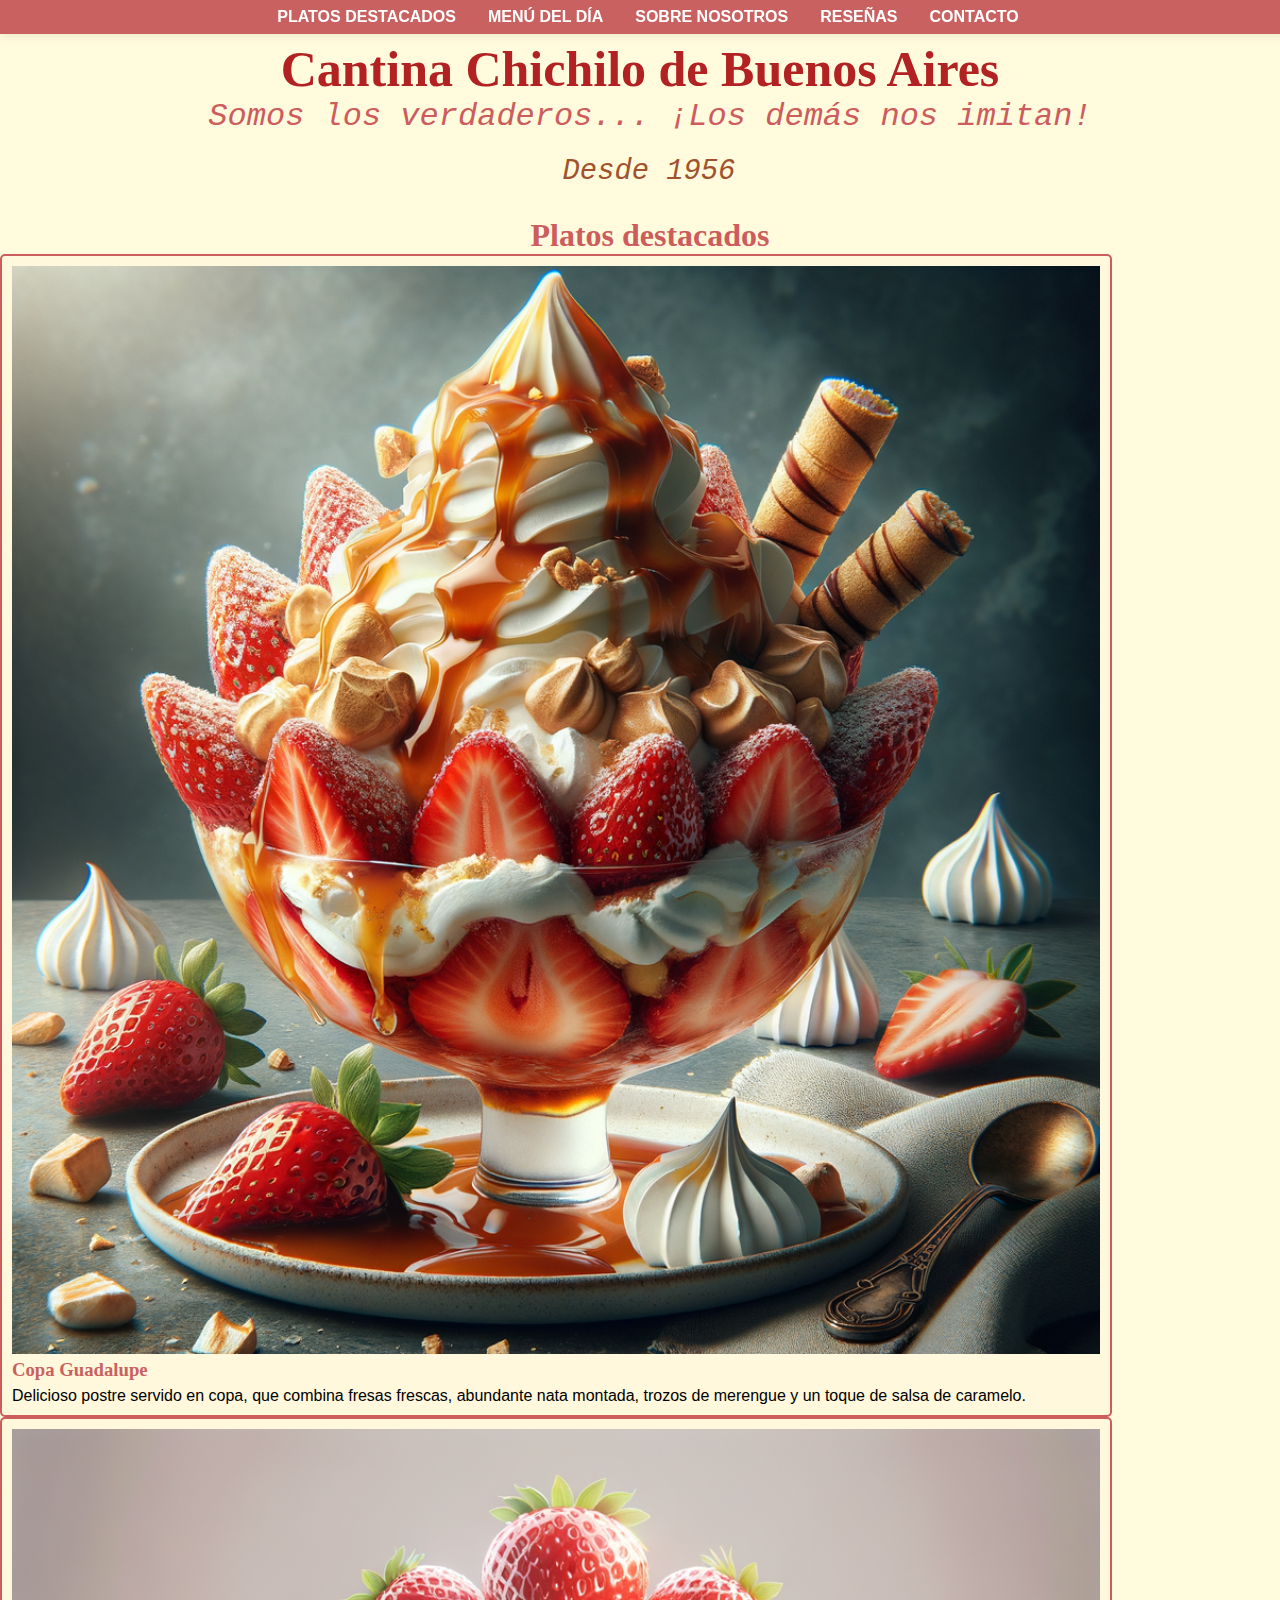
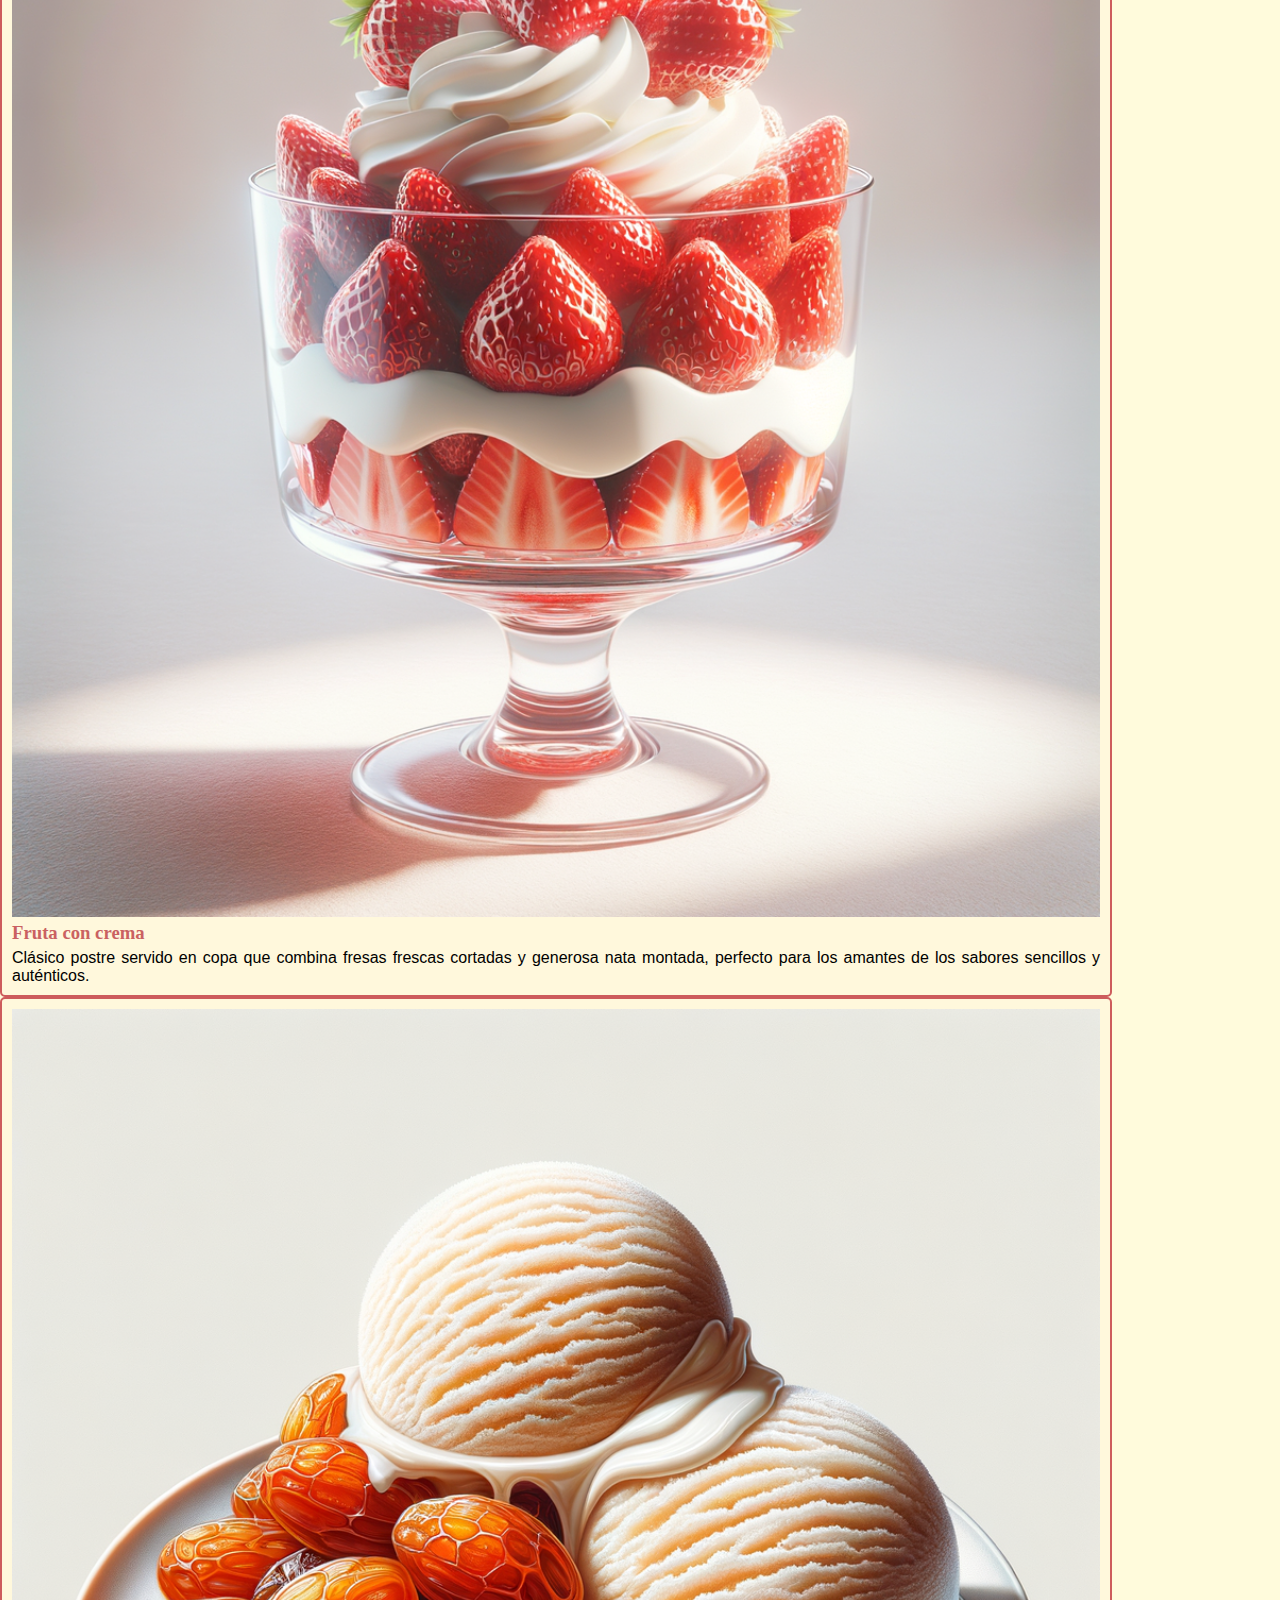
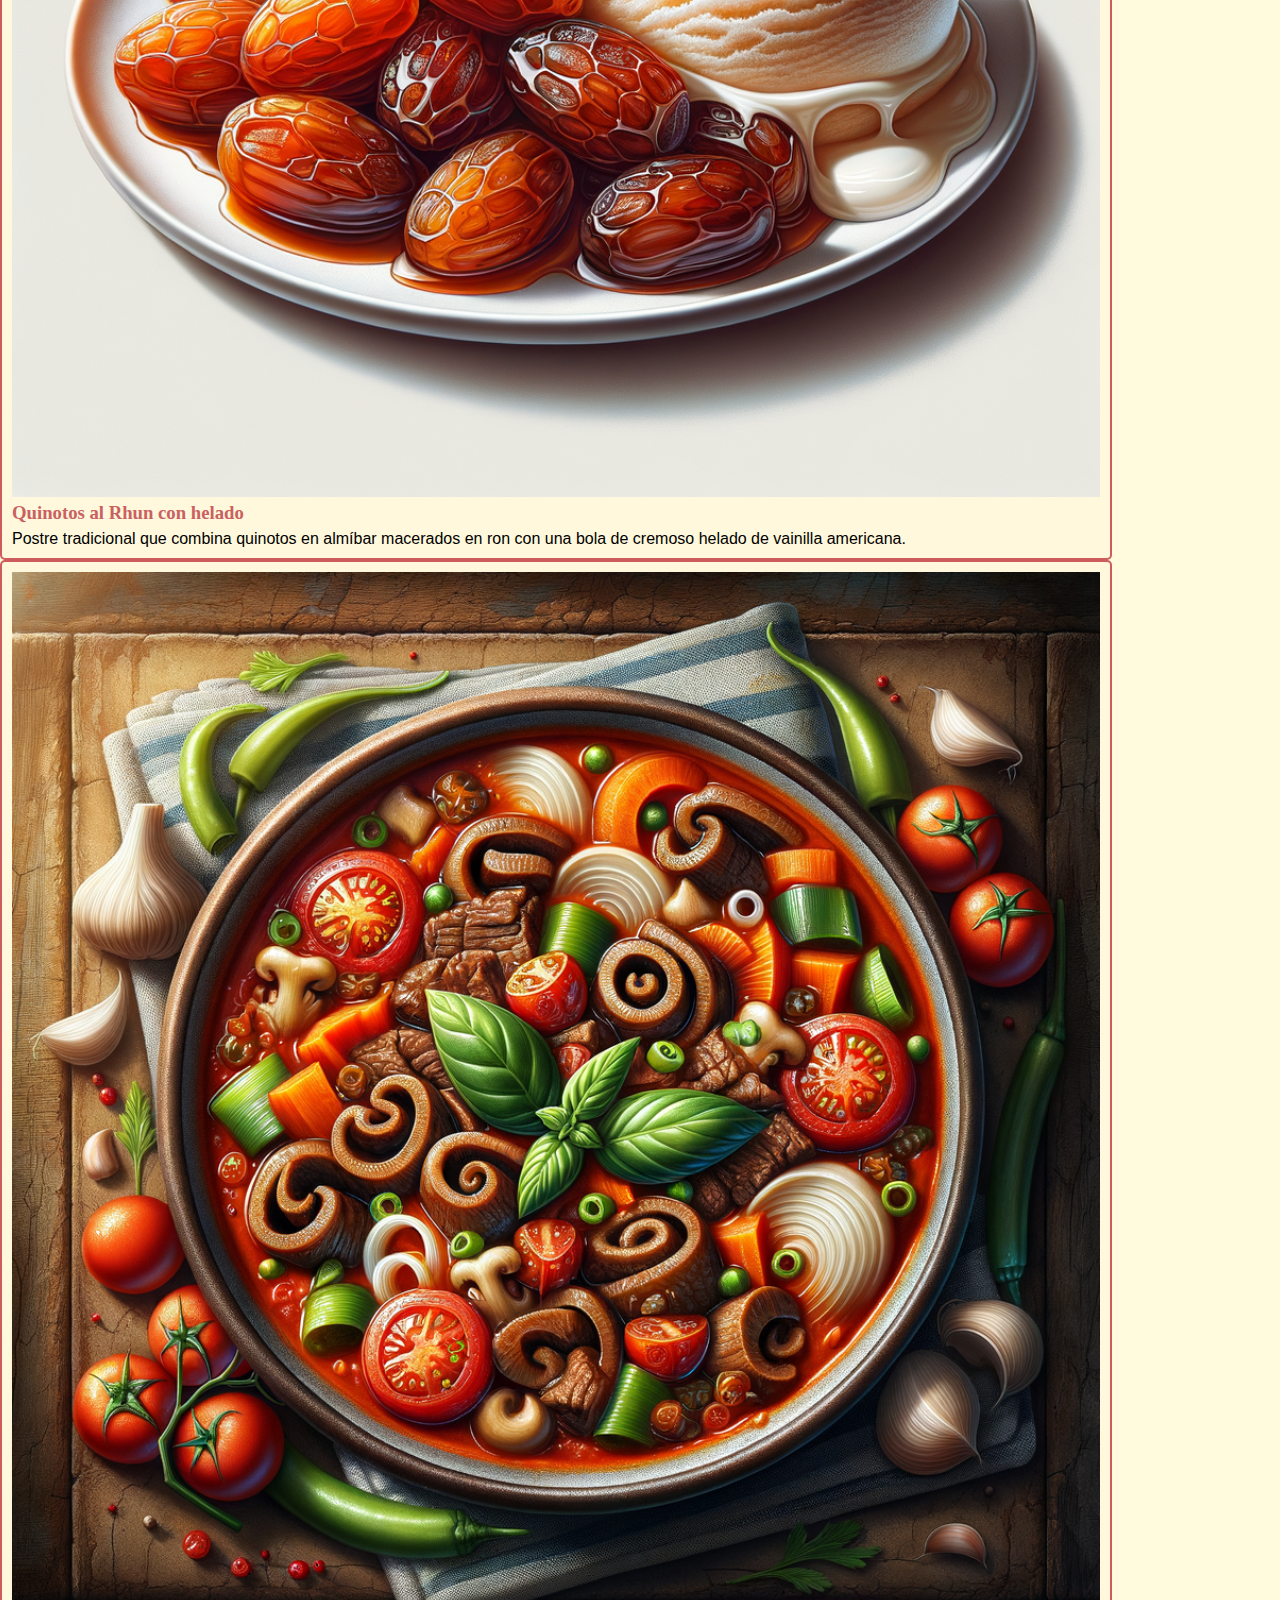
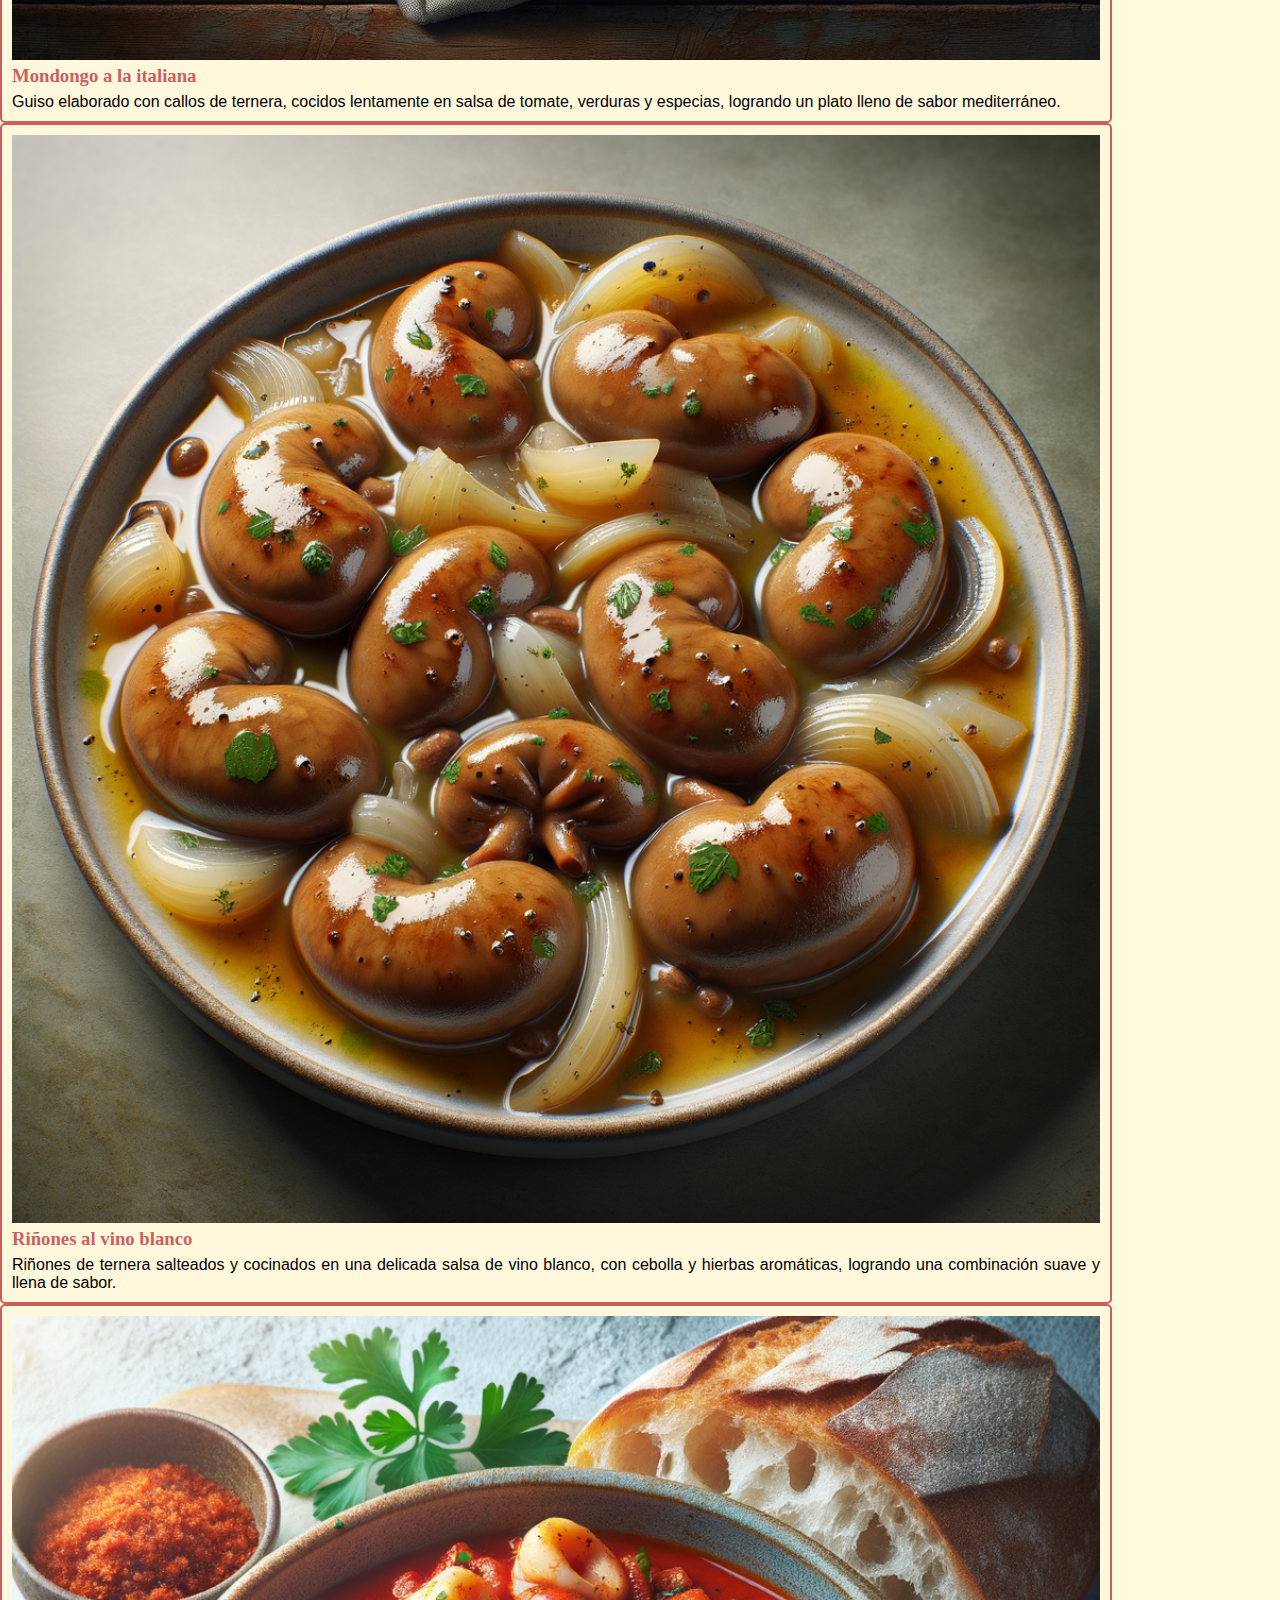
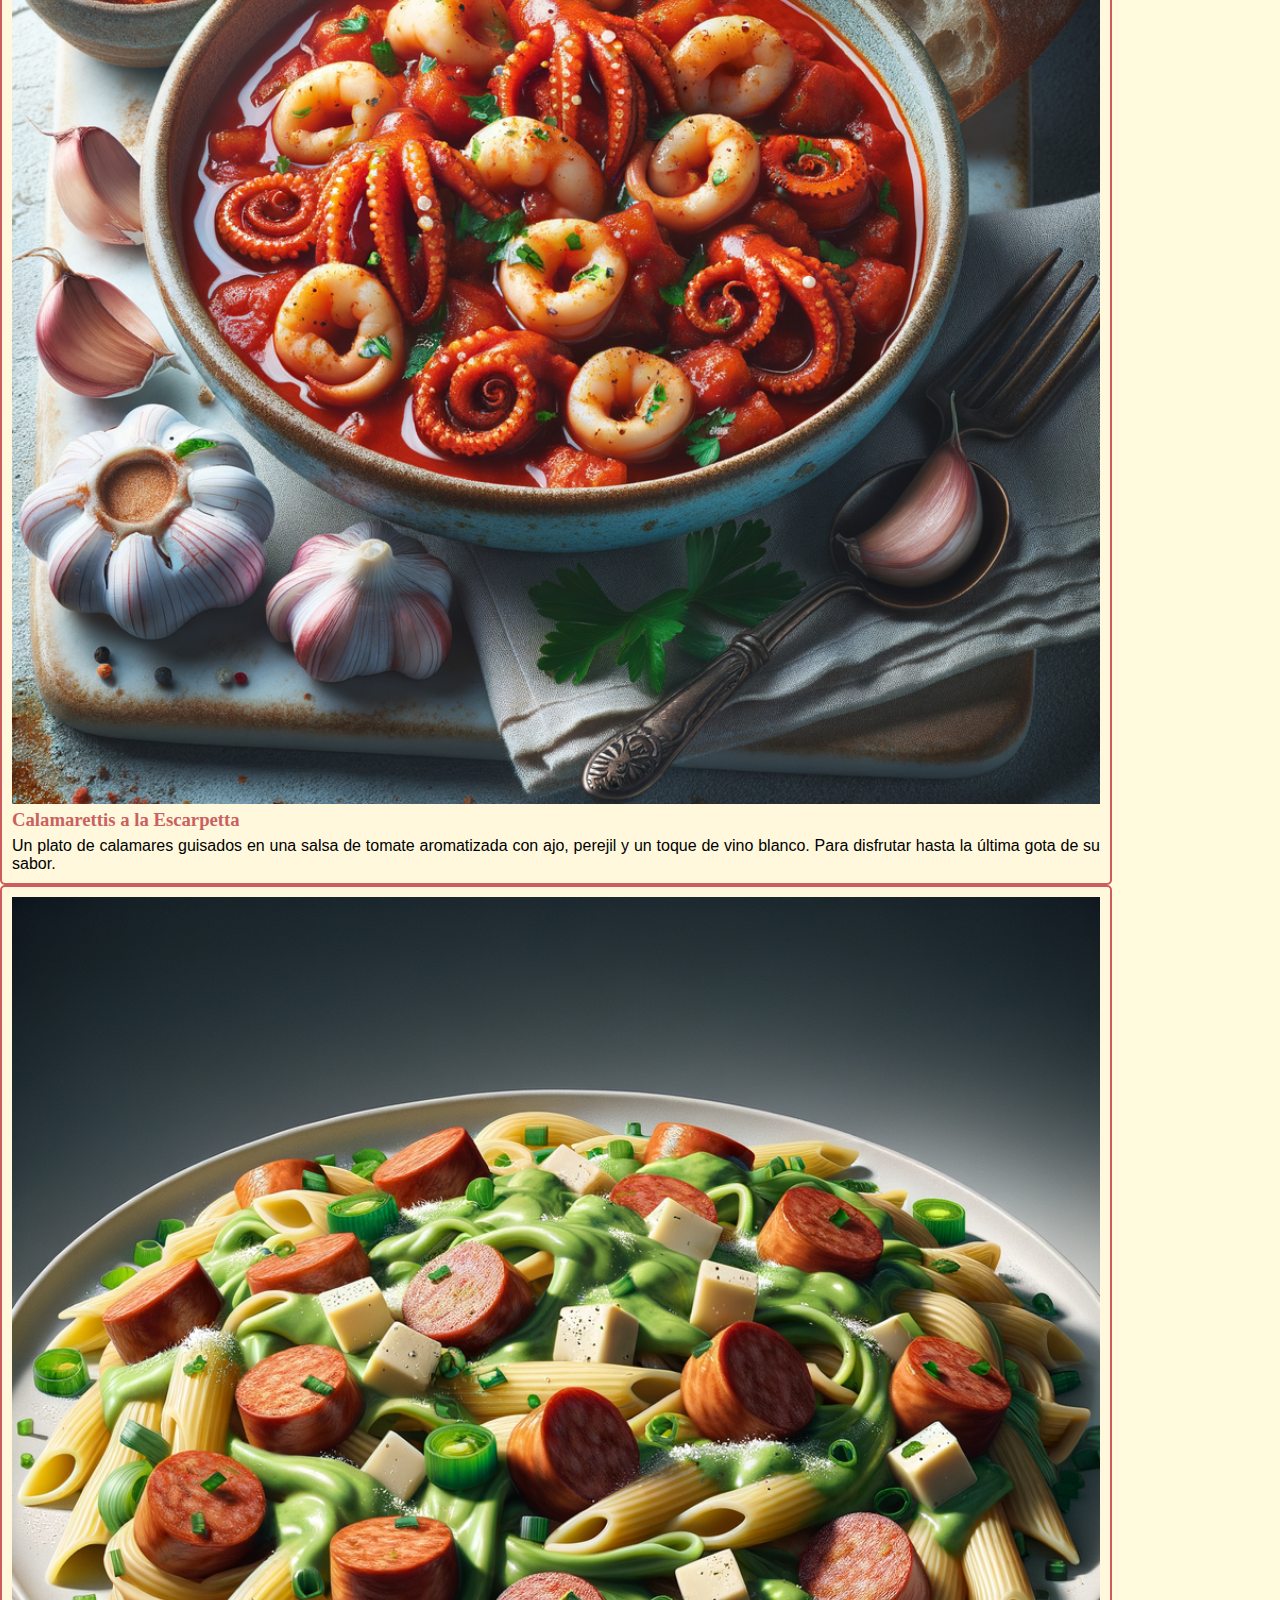
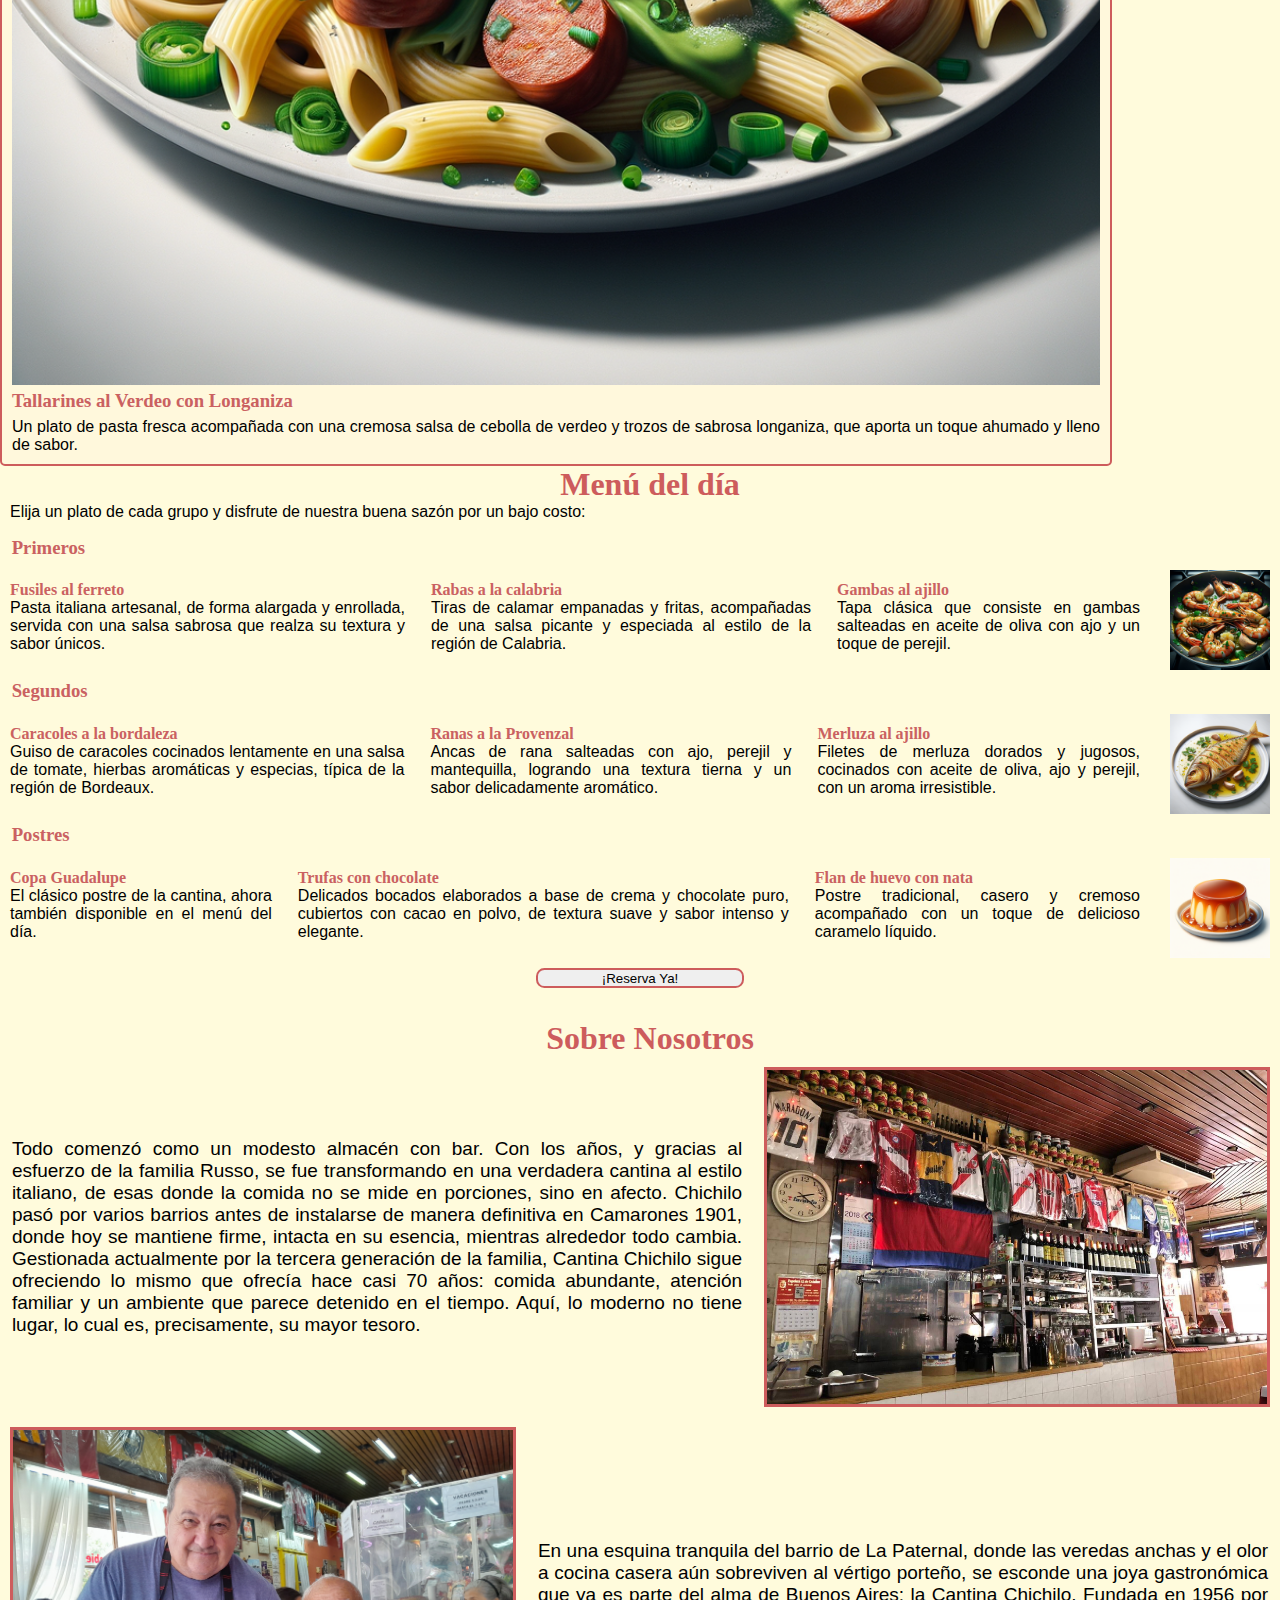
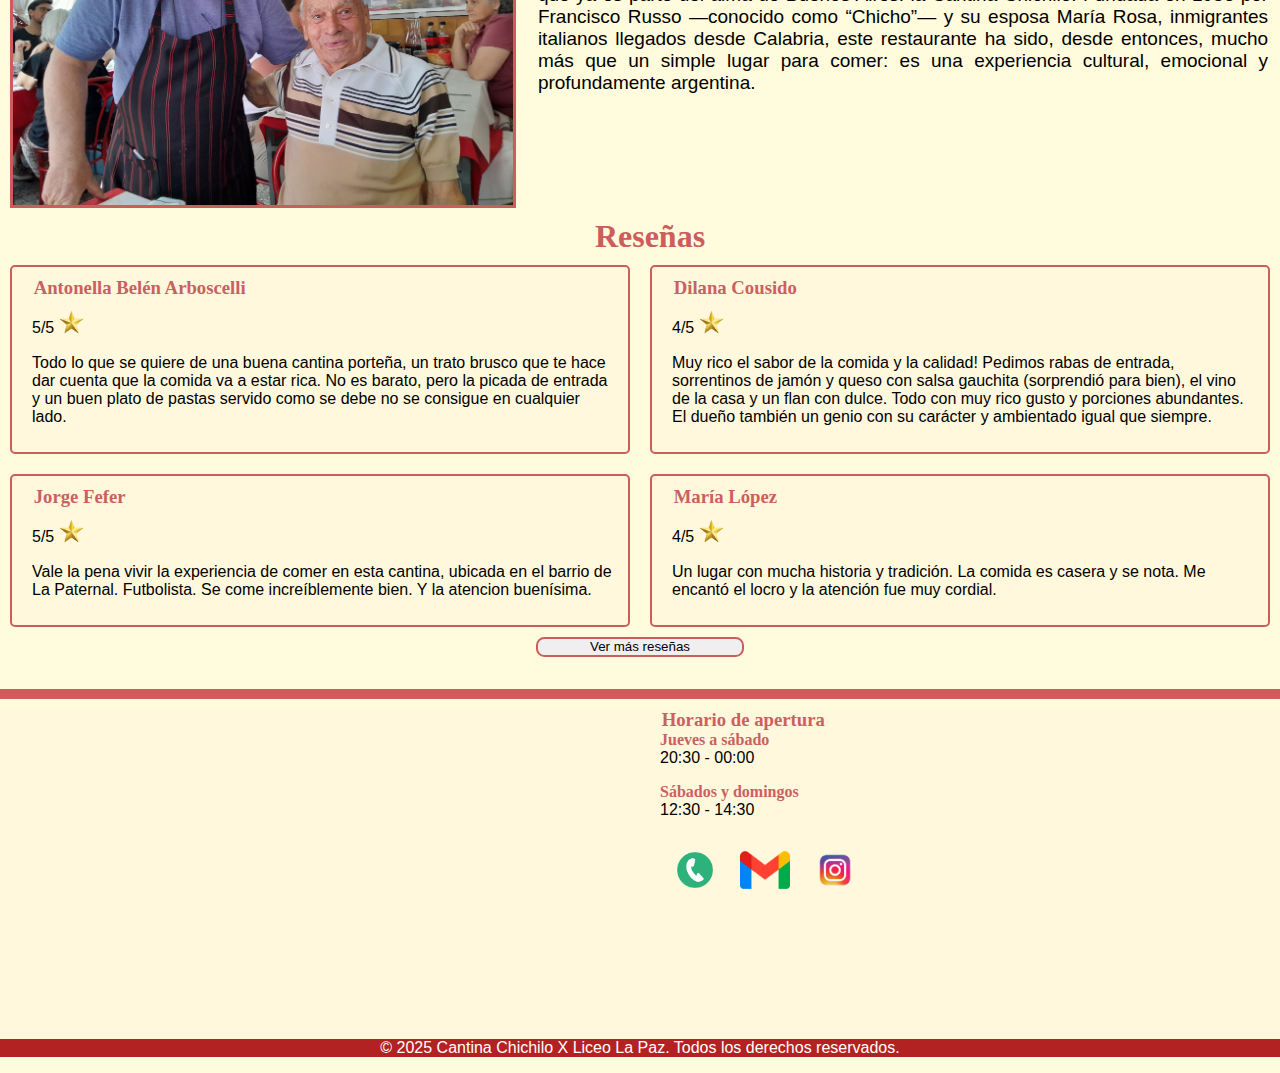
<file: index.html>
<!DOCTYPE html>
<html lang="es">
    <head>
        <meta charset="UTF-8">
        <title>Cantina Chichilo de Buenos Aires</title>
        <link rel="stylesheet" href="./css/style.css"/>
    </head>

    <body>
        <header>
            <nav>
                <ul id="menu-flotante">
                    <li class="menu-flotante-elemento"><a href="#platos-destacados">PLATOS DESTACADOS</a></li>
                    <li class="menu-flotante-elemento"><a href="#menu-dia">MENÚ DEL DÍA</a></li>
                    <li class="menu-flotante-elemento"><a href="#sobre-nosotros">SOBRE NOSOTROS</a></li>
                    <li class="menu-flotante-elemento"><a href="#resenas">RESEÑAS</a></li>
                    <li class="menu-flotante-elemento"><a href="#contacto">CONTACTO</a></li>
                </ul>
            </nav>
        </header>
        
        <main>
            <h1>Cantina Chichilo de Buenos Aires</h1>
            <p id="lema">Somos los verdaderos... ¡Los demás nos imitan!</p>
            <p id="antigüedad">Desde 1956</p>
        </main>

        <section>
            <h2 id="platos-destacados">Platos destacados</h2>

            <article id="container-destacados-superior">
                <div class="platos-destacados-ventanas">
                    <img class="imagen-plato-destacado" src="img/copa_guadalupe.png" alt="Copa Guadalupe"/>
                    <div class="destacados-texto">
                        <h3 class="nombre-plato-destacado">Copa Guadalupe</h3>
                        <p class="descripcion-plato-destacado">Delicioso postre servido en copa, que combina fresas frescas, abundante nata montada, trozos de merengue y un toque de salsa de caramelo.</p>
                    </div>
                </div>

                <div class="platos-destacados-ventanas">
                    <img class="imagen-plato-destacado" src="img/fruta_crema.png" alt="Fruta con crema"/>
                    <div class="destacados-texto">
                        <h3 class="nombre-plato-destacado">Fruta con crema</h3>
                        <p class="descripcion-plato-destacado">Clásico postre servido en copa que combina fresas frescas cortadas y generosa nata montada, perfecto para los amantes de los sabores sencillos y auténticos.</p>
                    </div>
                </div>

                <div class="platos-destacados-ventanas">
                    <img class="imagen-plato-destacado" src="img/quinotos.png" alt="Quinotos al Rhun con helado"/>
                    <div class="destacados-texto">
                        <h3 class="nombre-plato-destacado">Quinotos al Rhun con helado</h3>
                        <p class="descripcion-plato-destacado">Postre tradicional que combina quinotos en almíbar macerados en ron con una bola de cremoso helado de vainilla americana.</p>
                    </div>
                </div>

                <div class="platos-destacados-ventanas">
                    <img class="imagen-plato-destacado" src="img/mondongo_italiana.png" alt="Mondongo a la italiana"/>
                    <div class="destacados-texto">
                        <h3 class="nombre-plato-destacado">Mondongo a la italiana</h3>
                        <p class="descripcion-plato-destacado">Guiso elaborado con callos de ternera, cocidos lentamente en salsa de tomate, verduras y especias, logrando un plato lleno de sabor mediterráneo.</p>
                    </div>
                </div>
            </article>

            <article id="container-destacados-inferior">
                <div class="platos-destacados-ventanas">
                    <img class="imagen-plato-destacado" src="img/rinones_vino.png" alt="Riñones al vino blanco"/>
                    <div class="destacados-texto">
                        <h3 class="nombre-plato-destacado">Riñones al vino blanco</h3>
                        <p class="descripcion-plato-destacado">Riñones de ternera salteados y cocinados en una delicada salsa de vino blanco, con cebolla y hierbas aromáticas, logrando una combinación suave y llena de sabor.</p>
                    </div>
                </div>

                <div class="platos-destacados-ventanas">
                    <img class="imagen-plato-destacado" src="img/calamarettis_escarpetta.png" alt="Calamarettis a la Escarpetta"/>
                    <div class="destacados-texto">
                        <h3 class="nombre-plato-destacado">Calamarettis a la Escarpetta</h3>
                        <p class="descripcion-plato-destacado">Un plato de calamares guisados en una salsa de tomate aromatizada con ajo, perejil y un toque de vino blanco. Para disfrutar hasta la última gota de su sabor.</p>
                    </div>
                </div>

                <div class="platos-destacados-ventanas">
                    <img class="imagen-plato-destacado" src="img/tallarines_verdeo.png" alt="Tallarines al Verdeo con Longaniza"/>
                    <div class="destacados-texto">
                        <h3 class="nombre-plato-destacado">Tallarines al Verdeo con Longaniza</h3>
                        <p class="descripcion-plato-destacado">Un plato de pasta fresca acompañada con una cremosa salsa de cebolla de verdeo y trozos de sabrosa longaniza, que aporta un toque ahumado y lleno de sabor.</p>
                    </div>
                </div>
            </article>    
        </section>
        
        <section id="menu-dia">
            <h2>Menú del día</h2>

            <p>Elija un plato de cada grupo y disfrute de nuestra buena sazón por un bajo costo:</p>

            <article>
                <h3>Primeros</h3>
                <div class="bloque-menu">
                    <div class="platos-menu">
                        <h4>Fusiles al ferreto</h4>
                        <p class="descripcion-menu">Pasta italiana artesanal, de forma alargada y enrollada, servida con una salsa sabrosa que realza su textura y sabor únicos.</p>
                    </div>

                    <div class="platos-menu">
                        <h4>Rabas a la calabria</h4>
                        <p class="descripcion-menu">Tiras de calamar empanadas y fritas, acompañadas de una salsa picante y especiada al estilo de la región de Calabria.</p>
                    </div>

                    <div class="platos-menu">
                        <h4>Gambas al ajillo</h4>
                        <p class="descripcion-menu">Tapa clásica que consiste en gambas salteadas en aceite de oliva con ajo y un toque de perejil.</p>
                    </div>

                    <img class="imagenes-menu" src="img/gambas_ajillo.png" alt="Gambas al ajillo">
                </div>
            </article>

            <article>
                <h3>Segundos</h3>
                <div class="bloque-menu">
                    <div class="platos-menu">
                        <h4>Caracoles a la bordaleza</h4>
                        <p class="descripcion-menu">Guiso de caracoles cocinados lentamente en una salsa de tomate, hierbas aromáticas y especias, típica de la región de Bordeaux.</p>
                    </div>

                    <div class="platos-menu">
                        <h4>Ranas a la Provenzal</h4>
                        <p class="descripcion-menu">Ancas de rana salteadas con ajo, perejil y mantequilla, logrando una textura tierna y un sabor delicadamente aromático.</p>
                    </div>

                    <div class="platos-menu">
                        <h4>Merluza al ajillo</h4>
                        <p class="descripcion-menu">Filetes de merluza dorados y jugosos, cocinados con aceite de oliva, ajo y perejil, con un aroma irresistible.</p>
                    </div>
                
                    <img class="imagenes-menu" src="img/merluza_ajillo.png" alt="Merluza al ajillo">
                </div>
            </article>

            <article>
                <h3>Postres</h3>
                <div class="bloque-menu">
                    
                    <div class="platos-menu">
                        <h4>Copa Guadalupe</h4>
                        <p class="descripcion-menu">El clásico postre de la cantina, ahora también disponible en el menú del día.</p>
                    </div>

                    <div class="platos-menu">
                        <h4>Trufas con chocolate</h4>
                        <p class="descripcion-menu">Delicados bocados elaborados a base de crema y chocolate puro, cubiertos con cacao en polvo, de textura suave y sabor intenso y elegante.</p>
                    </div>
                    
                    <div class="platos-menu">
                        <h4>Flan de huevo con nata</h4>
                        <p class="descripcion-menu">Postre tradicional, casero y cremoso acompañado con un toque de delicioso caramelo líquido.</p>
                    </div>

                    <img class="imagenes-menu" src="img/flan_huevo.png" alt="Flan de huevo">
                </div>
            </article>

            <form id="reserva">
                <button id="reserva-boton" type="submit" name="reserva">¡Reserva Ya!</button>
            </form>
        </section>

        <section id="sobre-nosotros">
            <h2>Sobre Nosotros</h2>
            <div class="sobre-nosotros-bloque">
                <p>Todo comenzó como un modesto almacén con bar. Con los años, y gracias al esfuerzo de la familia Russo, se fue transformando en una verdadera cantina al estilo italiano, de esas donde la comida no se mide en porciones, sino en afecto. Chichilo pasó por varios barrios antes de instalarse de manera definitiva en Camarones 1901, donde hoy se mantiene firme, intacta en su esencia, mientras alrededor todo cambia. Gestionada actualmente por la tercera generación de la familia, Cantina Chichilo sigue ofreciendo lo mismo que ofrecía hace casi 70 años: comida abundante, atención familiar y un ambiente que parece detenido en el tiempo. Aquí, lo moderno no tiene lugar, lo cual es, precisamente, su mayor tesoro.</p>
                <img src="./img/barra.jpg" alt="Camisetas de futbol colgadas encima de la barra de la cantina">
            </div>
            <div class="sobre-nosotros-bloque">
                <img src="./img/cliente_caracoles.jpg" alt="Camarero con cliente">
                <p>En una esquina tranquila del barrio de La Paternal, donde las veredas anchas y el olor a cocina casera aún sobreviven al vértigo porteño, se esconde una joya gastronómica que ya es parte del alma de Buenos Aires: la Cantina Chichilo. Fundada en 1956 por Francisco Russo —conocido como “Chicho”— y su esposa María Rosa, inmigrantes italianos llegados desde Calabria, este restaurante ha sido, desde entonces, mucho más que un simple lugar para comer: es una experiencia cultural, emocional y profundamente argentina.</p>
            </div>
        </section>
                
        <section id="resenas">
            <h2>Reseñas</h2>
            <div>
                <article class="resena-bloque">
                    <h3>Antonella Belén Arboscelli</h3>
                    <p>5/5 <img src="./img/estrella_resena.png" alt="Estrella reseña"></p>
                    <p>Todo lo que se quiere de una buena cantina porteña, un trato brusco que te hace dar cuenta que la comida va a estar rica. No es barato, pero la picada de entrada y un buen plato de pastas servido como se debe no se consigue en cualquier lado.</p>
                </article>
                <article class="resena-bloque">
                    <h3>Dilana Cousido</h3>
                    <p>4/5 <img src="./img/estrella_resena.png" alt="Estrella reseña"></p>
                    <p>Muy rico el sabor de la comida y la calidad! Pedimos rabas de entrada, sorrentinos de jamón y queso con salsa gauchita (sorprendió para bien), el vino de la casa y un flan con dulce. Todo con muy rico gusto y porciones abundantes. El dueño también un genio con su carácter y ambientado igual que siempre.</p>
                </article>
            </div>
            <div>
                <article class="resena-bloque">
                    <h3>Jorge Fefer</h3>
                    <p>5/5 <img src="./img/estrella_resena.png" alt="Estrella reseña"></p>
                    <p>Vale la pena vivir la experiencia de comer en esta cantina, ubicada en el barrio de La Paternal. Futbolista. Se come increíblemente bien. Y la atencion buenísima.</p>
                </article>
                <article class="resena-bloque">
                    <h3>María López</h3>
                    <p>4/5 <img src="./img/estrella_resena.png" alt="Estrella reseña"></p>
                    <p>Un lugar con mucha historia y tradición. La comida es casera y se nota. Me encantó el locro y la atención fue muy cordial.</p>
                </article>
            </div>
            <form id="mas-resenas">
                <button id="mas-resenas-boton">Ver más reseñas</button>
            </form>
        </section>

        <hr>

        <footer id="contacto">
            <div id="iframe_horario">
                <iframe src="https://www.google.com/maps/embed?pb=!1m18!1m12!1m3!1d3283.923539812794!2d-58.4682234!3d-34.606094899999995!2m3!1f0!2f0!3f0!3m2!1i1024!2i768!4f13.1!3m3!1m2!1s0x95bcc9fe985d5f3f%3A0xcde55529e7bdc599!2sCantina%20Chichilo%20de%20Buenos%20Aires!5e0!3m2!1ses!2ses!4v1758528003340!5m2!1ses!2ses" width="600" height="450" style="border:0;" allowfullscreen="" loading="lazy" referrerpolicy="no-referrer-when-downgrade"></iframe>
                
                <div id="horario">
                    <h3>Horario de apertura</h3>
                    <div id="jueves">
                        <h4>Jueves a sábado</h4>
                        <p>20:30 - 00:00</p>
                    </div>
                    <div id="sábado">
                        <h4>Sábados y domingos</h4>
                        <p>12:30 - 14:30</p>
                    </div>
                    <div id="contacto-form">
                        <div class="tooltip-container">
                            <img src="./img/telefono.png" alt="Teléfono de contacto">
                            <span class="tooltip-text">Teléfono de contacto</span>
                        </div>
                        <div class="tooltip-container">
                            <img src="./img/gmail.png" alt="Correo electrónico">
                            <span class="tooltip-text">Correo electrónico</span>
                        </div>
                        <div class="tooltip-container">
                            <img src="./img/instagram.png" alt="Instagram">
                            <span class="tooltip-text">Instagram</span>
                        </div>
                    </div>
                </div>
            </div>
            <p id="copy"> © 2025 Cantina Chichilo X Liceo La Paz. Todos los derechos reservados.</p>
        </footer>
    </body>
</html>
</file>
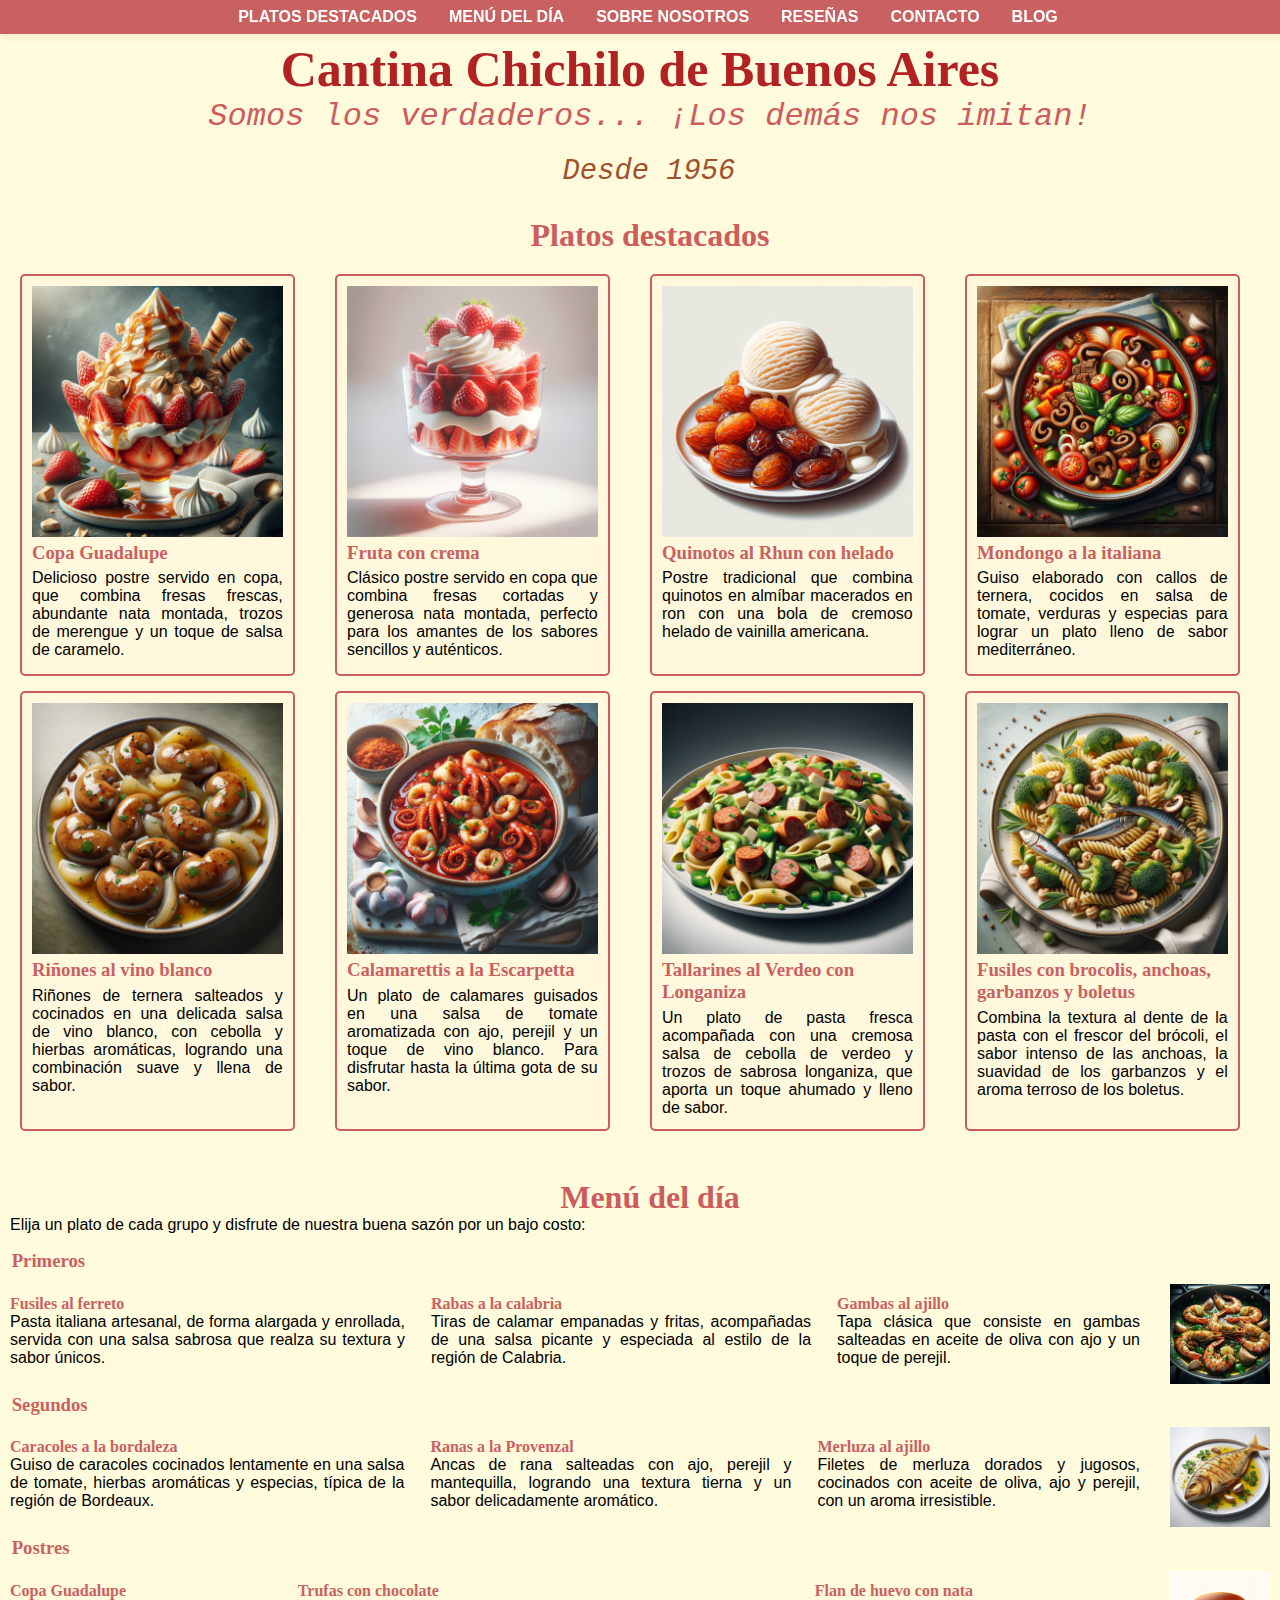
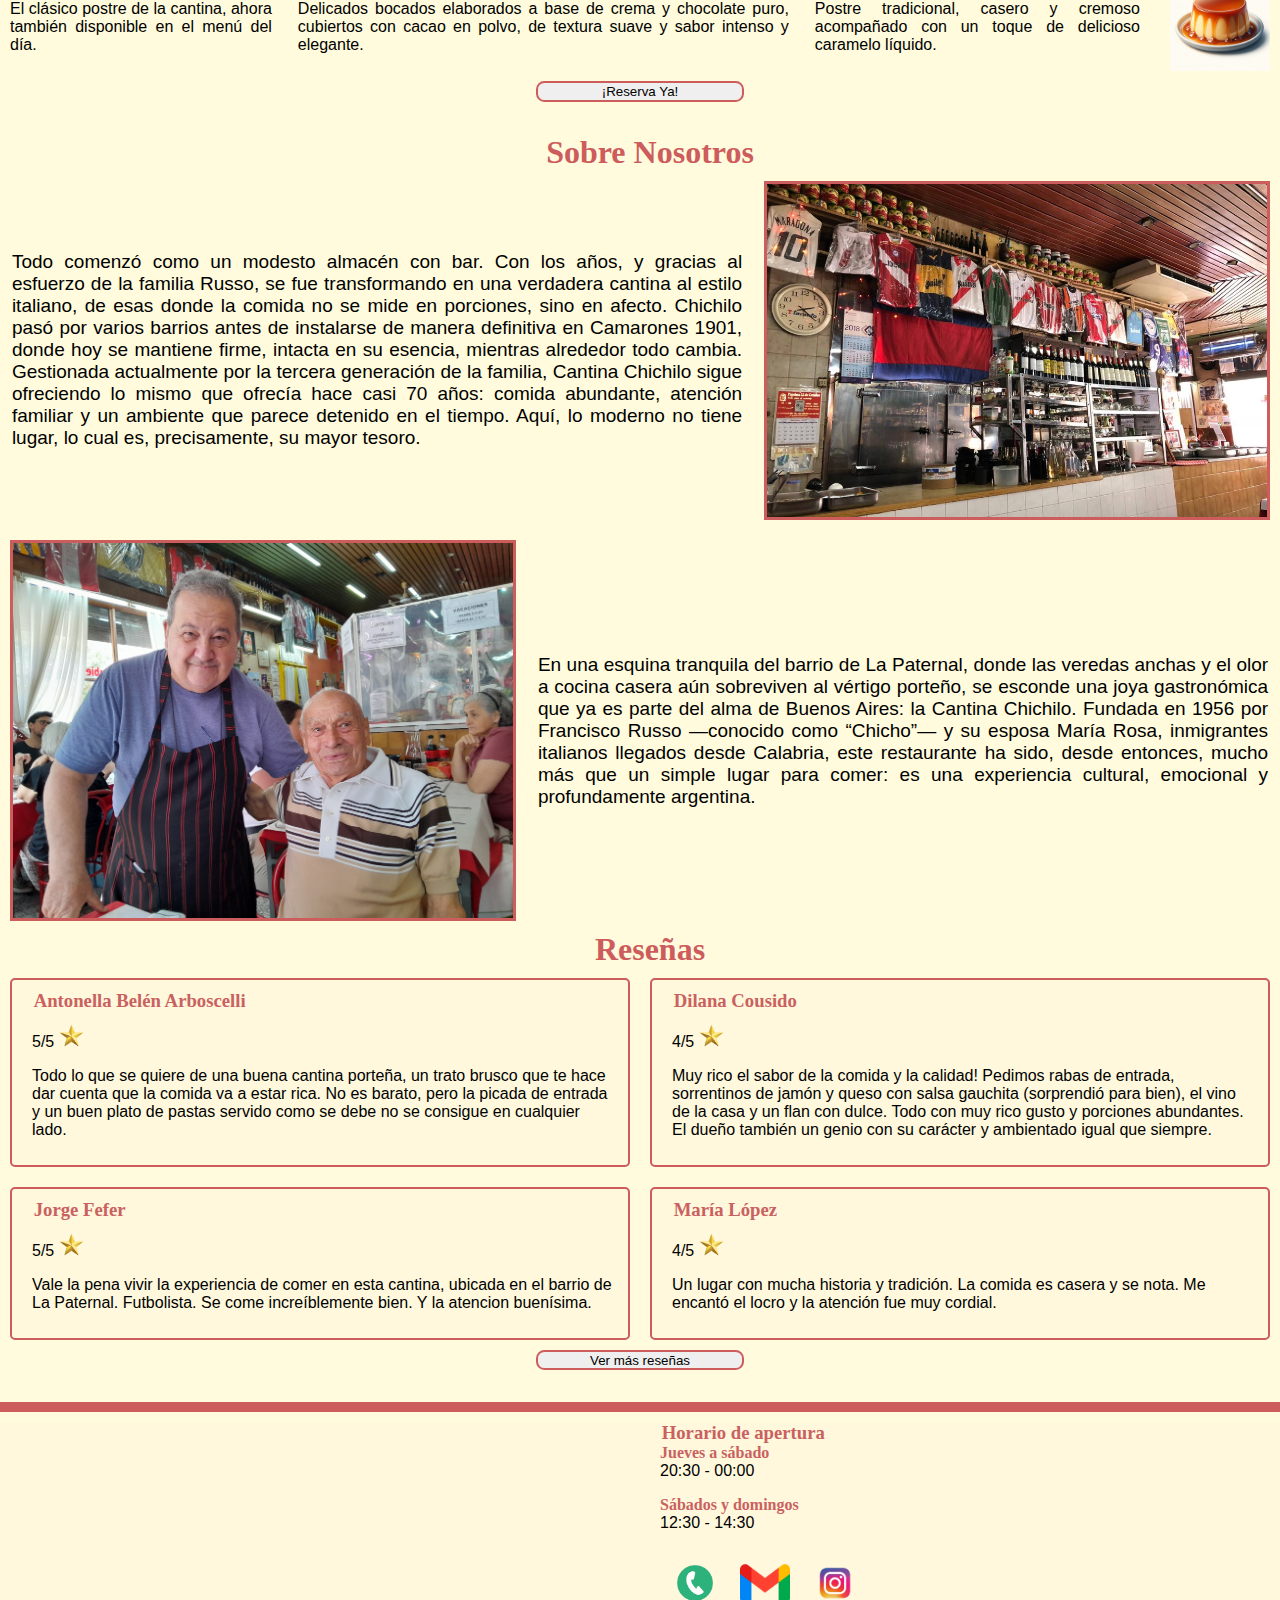
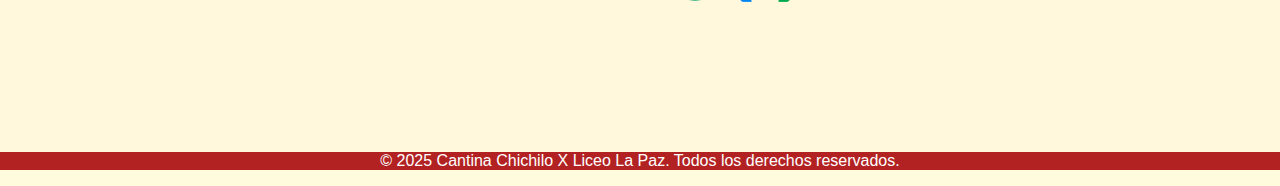
<file: html/index.html>
<!DOCTYPE html>
<html lang="es">
    <head>
        <meta charset="UTF-8">
        <meta name="viewport" content="width=device-width, initial-scale=1">
        <title>Cantina Chichilo de Buenos Aires</title>
        <link rel="stylesheet" href="../css/style.css">
    </head>

    <body>
        <header>
            <nav>
                <ul id="menu-flotante">
                    <li class="menu-flotante-elemento"><a href="#platos-destacados">PLATOS DESTACADOS</a></li>
                    <li class="menu-flotante-elemento"><a href="#menu-dia">MENÚ DEL DÍA</a></li>
                    <li class="menu-flotante-elemento"><a href="#sobre-nosotros">SOBRE NOSOTROS</a></li>
                    <li class="menu-flotante-elemento"><a href="#resenas">RESEÑAS</a></li>
                    <li class="menu-flotante-elemento"><a href="#contacto">CONTACTO</a></li>
                    <li class="menu-flotante-elemento"><a href="blog.html">BLOG</a></li>
                </ul>
            </nav>

            <div class="menu-flotante-wrap">
                <div id="burguer-container" onclick="toggleMenu()">
                    <img id="burguer" src="../img/burguer.png" alt="burguer">
                </div>
            </div>

            <nav class="menu-lateral-container">
                <ul class="menu-lateral">
                    <li class="menu-lateral-elemento"><a href="#platos-destacados">PLATOS DESTACADOS</a></li>
                    <li class="menu-lateral-elemento"><a href="#menu-dia">MENÚ DEL DÍA</a></li>
                    <li class="menu-lateral-elemento"><a href="#sobre-nosotros">SOBRE NOSOTROS</a></li>
                    <li class="menu-lateral-elemento"><a href="#resenas">RESEÑAS</a></li>
                    <li class="menu-lateral-elemento"><a href="#contacto">CONTACTO</a></li>
                    <li class="menu-lateral-elemento"><a href="blog.html">BLOG</a></li>
                </ul>
            </nav>
        </header>
        
        <main>
            <h1>Cantina Chichilo de Buenos Aires</h1>
            <p id="lema">Somos los verdaderos... ¡Los demás nos imitan!</p>
            <p id="antigüedad">Desde 1956</p>
        </main>

        <section>

            
            <h2 id="platos-destacados">Platos destacados</h2>

            <article id="container-destacados">
                <div class="platos-destacados-ventanas">
                    <img class="imagen-plato-destacado" src="../img/copa_guadalupe.png" alt="Copa Guadalupe">
                    <div class="destacados-texto">
                        <h3 class="nombre-plato-destacado">Copa Guadalupe</h3>
                        <p class="descripcion-plato-destacado">Delicioso postre servido en copa, que combina fresas frescas, abundante nata montada, trozos de merengue y un toque de salsa de caramelo.</p>
                    </div>
                </div>

                <div class="platos-destacados-ventanas">
                    <img class="imagen-plato-destacado" src="../img/fruta_crema.png" alt="Fruta con crema">
                    <div class="destacados-texto">
                        <h3 class="nombre-plato-destacado">Fruta con crema</h3>
                        <p class="descripcion-plato-destacado">Clásico postre servido en copa que combina fresas cortadas y generosa nata montada, perfecto para los amantes de los sabores sencillos y auténticos.</p>
                    </div>
                </div>

                <div class="platos-destacados-ventanas">
                    <img class="imagen-plato-destacado" src="../img/quinotos.png" alt="Quinotos al Rhun con helado">
                    <div class="destacados-texto">
                        <h3 class="nombre-plato-destacado">Quinotos al Rhun con helado</h3>
                        <p class="descripcion-plato-destacado">Postre tradicional que combina quinotos en almíbar macerados en ron con una bola de cremoso helado de vainilla americana.</p>
                    </div>
                </div>

                <div class="platos-destacados-ventanas">
                    <img class="imagen-plato-destacado" src="../img/mondongo_italiana.png" alt="Mondongo a la italiana">
                    <div class="destacados-texto">
                        <h3 class="nombre-plato-destacado">Mondongo a la italiana</h3>
                        <p class="descripcion-plato-destacado">Guiso elaborado con callos de ternera, cocidos en salsa de tomate, verduras y especias para lograr un plato lleno de sabor mediterráneo.</p>
                    </div>
                </div>
            
                <div class="platos-destacados-ventanas">
                    <img class="imagen-plato-destacado" src="../img/rinones_vino.png" alt="Riñones al vino blanco">
                    <div class="destacados-texto">
                        <h3 class="nombre-plato-destacado">Riñones al vino blanco</h3>
                        <p class="descripcion-plato-destacado">Riñones de ternera salteados y cocinados en una delicada salsa de vino blanco, con cebolla y hierbas aromáticas, logrando una combinación suave y llena de sabor.</p>
                    </div>
                </div>

                <div class="platos-destacados-ventanas">
                    <img class="imagen-plato-destacado" src="../img/calamarettis_escarpetta.png" alt="Calamarettis a la Escarpetta">
                    <div class="destacados-texto">
                        <h3 class="nombre-plato-destacado">Calamarettis a la Escarpetta</h3>
                        <p class="descripcion-plato-destacado">Un plato de calamares guisados en una salsa de tomate aromatizada con ajo, perejil y un toque de vino blanco. Para disfrutar hasta la última gota de su sabor.</p>
                    </div>
                </div>

                <div class="platos-destacados-ventanas">
                    <img class="imagen-plato-destacado" src="../img/tallarines_verdeo.png" alt="Tallarines al Verdeo con Longaniza">
                    <div class="destacados-texto">
                        <h3 class="nombre-plato-destacado">Tallarines al Verdeo con Longaniza</h3>
                        <p class="descripcion-plato-destacado">Un plato de pasta fresca acompañada con una cremosa salsa de cebolla de verdeo y trozos de sabrosa longaniza, que aporta un toque ahumado y lleno de sabor.</p>
                    </div>
                </div>

                <div class="platos-destacados-ventanas">
                    <img class="imagen-plato-destacado" src="../img/fusiles_brocoli.png" alt="Fusiles con brocolis, anchoas, garbanzos y boletus">
                    <div class="destacados-texto">
                        <h3 class="nombre-plato-destacado">Fusiles con brocolis, anchoas, garbanzos y boletus</h3>
                        <p class="descripcion-plato-destacado">Combina la textura al dente de la pasta con el frescor del brócoli, el sabor intenso de las anchoas, la suavidad de los garbanzos y el aroma terroso de los boletus.</p>
                    </div>
                </div>
            </article>    
        </section>
        
        <section id="menu-dia">
            <h2>Menú del día</h2>

            <p>Elija un plato de cada grupo y disfrute de nuestra buena sazón por un bajo costo:</p>

            <article>
                <h3>Primeros</h3>
                <div class="bloque-menu">
                    <div class="platos-menu">
                        <h4>Fusiles al ferreto</h4>
                        <p class="descripcion-menu">Pasta italiana artesanal, de forma alargada y enrollada, servida con una salsa sabrosa que realza su textura y sabor únicos.</p>
                    </div>

                    <div class="platos-menu">
                        <h4>Rabas a la calabria</h4>
                        <p class="descripcion-menu">Tiras de calamar empanadas y fritas, acompañadas de una salsa picante y especiada al estilo de la región de Calabria.</p>
                    </div>

                    <div class="platos-menu">
                        <h4>Gambas al ajillo</h4>
                        <p class="descripcion-menu">Tapa clásica que consiste en gambas salteadas en aceite de oliva con ajo y un toque de perejil.</p>
                    </div>

                    <img class="imagenes-menu" src="../img/gambas_ajillo.png" alt="Gambas al ajillo">
                </div>
            </article>

            <article>
                <h3>Segundos</h3>
                <div class="bloque-menu">
                    <div class="platos-menu">
                        <h4>Caracoles a la bordaleza</h4>
                        <p class="descripcion-menu">Guiso de caracoles cocinados lentamente en una salsa de tomate, hierbas aromáticas y especias, típica de la región de Bordeaux.</p>
                    </div>

                    <div class="platos-menu">
                        <h4>Ranas a la Provenzal</h4>
                        <p class="descripcion-menu">Ancas de rana salteadas con ajo, perejil y mantequilla, logrando una textura tierna y un sabor delicadamente aromático.</p>
                    </div>

                    <div class="platos-menu">
                        <h4>Merluza al ajillo</h4>
                        <p class="descripcion-menu">Filetes de merluza dorados y jugosos, cocinados con aceite de oliva, ajo y perejil, con un aroma irresistible.</p>
                    </div>
                
                    <img class="imagenes-menu" src="../img/merluza_ajillo.png" alt="Merluza al ajillo">
                </div>
            </article>

            <article>
                <h3>Postres</h3>
                <div class="bloque-menu">
                    
                    <div class="platos-menu">
                        <h4>Copa Guadalupe</h4>
                        <p class="descripcion-menu">El clásico postre de la cantina, ahora también disponible en el menú del día.</p>
                    </div>

                    <div class="platos-menu">
                        <h4>Trufas con chocolate</h4>
                        <p class="descripcion-menu">Delicados bocados elaborados a base de crema y chocolate puro, cubiertos con cacao en polvo, de textura suave y sabor intenso y elegante.</p>
                    </div>
                    
                    <div class="platos-menu">
                        <h4>Flan de huevo con nata</h4>
                        <p class="descripcion-menu">Postre tradicional, casero y cremoso acompañado con un toque de delicioso caramelo líquido.</p>
                    </div>

                    <img class="imagenes-menu" src="../img/flan_huevo.png" alt="Flan de huevo">
                </div>
            </article>

            <form id="reserva">
                <button id="reserva-boton" type="submit" name="reserva">¡Reserva Ya!</button>
            </form>
        </section>

        <section id="sobre-nosotros">
            <h2>Sobre Nosotros</h2>
            <div class="sobre-nosotros-bloque">
                <p>Todo comenzó como un modesto almacén con bar. Con los años, y gracias al esfuerzo de la familia Russo, se fue transformando en una verdadera cantina al estilo italiano, de esas donde la comida no se mide en porciones, sino en afecto. Chichilo pasó por varios barrios antes de instalarse de manera definitiva en Camarones 1901, donde hoy se mantiene firme, intacta en su esencia, mientras alrededor todo cambia. Gestionada actualmente por la tercera generación de la familia, Cantina Chichilo sigue ofreciendo lo mismo que ofrecía hace casi 70 años: comida abundante, atención familiar y un ambiente que parece detenido en el tiempo. Aquí, lo moderno no tiene lugar, lo cual es, precisamente, su mayor tesoro.</p>
                <img src="../img/barra.jpg" alt="Camisetas de futbol colgadas encima de la barra de la cantina">
            </div>
            <div class="sobre-nosotros-bloque">
                <img src="../img/cliente_caracoles.jpg" alt="Camarero con cliente">
                <p>En una esquina tranquila del barrio de La Paternal, donde las veredas anchas y el olor a cocina casera aún sobreviven al vértigo porteño, se esconde una joya gastronómica que ya es parte del alma de Buenos Aires: la Cantina Chichilo. Fundada en 1956 por Francisco Russo —conocido como “Chicho”— y su esposa María Rosa, inmigrantes italianos llegados desde Calabria, este restaurante ha sido, desde entonces, mucho más que un simple lugar para comer: es una experiencia cultural, emocional y profundamente argentina.</p>
            </div>
        </section>
                
        <section id="resenas">
            <h2>Reseñas</h2>
            <div>
                <article class="resena-bloque">
                    <h3>Antonella Belén Arboscelli</h3>
                    <p>5/5 <img src="../img/estrella_resena.png" alt="Estrella reseña"></p>
                    <p>Todo lo que se quiere de una buena cantina porteña, un trato brusco que te hace dar cuenta que la comida va a estar rica. No es barato, pero la picada de entrada y un buen plato de pastas servido como se debe no se consigue en cualquier lado.</p>
                </article>
                <article class="resena-bloque">
                    <h3>Dilana Cousido</h3>
                    <p>4/5 <img src="../img/estrella_resena.png" alt="Estrella reseña"></p>
                    <p>Muy rico el sabor de la comida y la calidad! Pedimos rabas de entrada, sorrentinos de jamón y queso con salsa gauchita (sorprendió para bien), el vino de la casa y un flan con dulce. Todo con muy rico gusto y porciones abundantes. El dueño también un genio con su carácter y ambientado igual que siempre.</p>
                </article>
            </div>
            <div>
                <article class="resena-bloque">
                    <h3>Jorge Fefer</h3>
                    <p>5/5 <img src="../img/estrella_resena.png" alt="Estrella reseña"></p>
                    <p>Vale la pena vivir la experiencia de comer en esta cantina, ubicada en el barrio de La Paternal. Futbolista. Se come increíblemente bien. Y la atencion buenísima.</p>
                </article>
                <article class="resena-bloque">
                    <h3>María López</h3>
                    <p>4/5 <img src="../img/estrella_resena.png" alt="Estrella reseña"></p>
                    <p>Un lugar con mucha historia y tradición. La comida es casera y se nota. Me encantó el locro y la atención fue muy cordial.</p>
                </article>
            </div>
            <form id="mas-resenas">
                <button id="mas-resenas-boton">Ver más reseñas</button>
            </form>
        </section>

        <hr>

        <footer id="contacto">
            <div id="iframe_horario">
                <iframe src="https://www.google.com/maps/embed?pb=!1m18!1m12!1m3!1d3283.923539812794!2d-58.4682234!3d-34.606094899999995!2m3!1f0!2f0!3f0!3m2!1i1024!2i768!4f13.1!3m3!1m2!1s0x95bcc9fe985d5f3f%3A0xcde55529e7bdc599!2sCantina%20Chichilo%20de%20Buenos%20Aires!5e0!3m2!1ses!2ses!4v1758528003340!5m2!1ses!2ses" width="600" height="450" style="border:0;" allowfullscreen="" loading="lazy" referrerpolicy="no-referrer-when-downgrade"></iframe>
                
                <div id="horario">
                    <h3>Horario de apertura</h3>
                    <div id="jueves">
                        <h4>Jueves a sábado</h4>
                        <p>20:30 - 00:00</p>
                    </div>
                    <div id="sábado">
                        <h4>Sábados y domingos</h4>
                        <p>12:30 - 14:30</p>
                    </div>
                    <div id="contacto-form">
                        <div class="tooltip-container">
                            <img src="../img/telefono.png" alt="Teléfono de contacto">
                            <span class="tooltip-text">Teléfono de contacto</span>
                        </div>
                        <div class="tooltip-container">
                            <img src="../img/gmail.png" alt="Correo electrónico">
                            <span class="tooltip-text">Correo electrónico</span>
                        </div>
                        <div class="tooltip-container">
                            <img src="../img/instagram.png" alt="Instagram">
                            <span class="tooltip-text">Instagram</span>
                        </div>
                    </div>
                </div>
            </div>
            <p id="copy"> © 2025 Cantina Chichilo X Liceo La Paz. Todos los derechos reservados.</p>
        </footer>

        <script src="../js/toggleMenu.js"></script>
    </body>
</html>
</file>
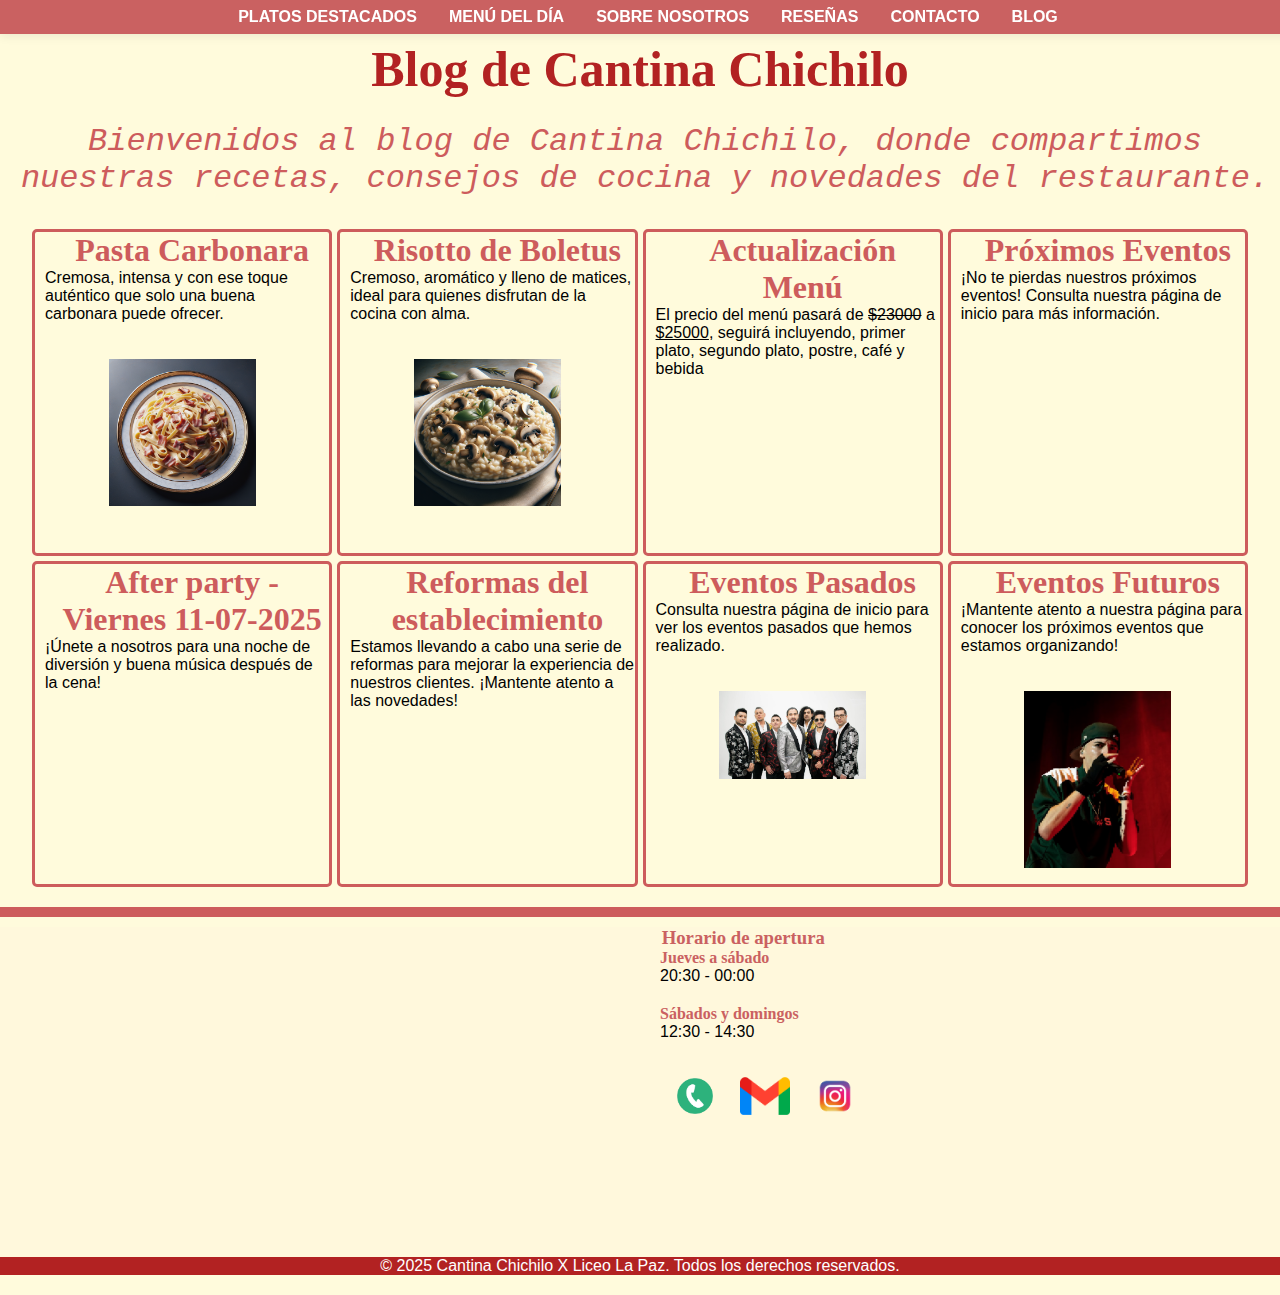
<file: html/blog.html>
<!DOCTYPE html>
<html lang="es">
    <head>
        <meta charset="UTF-8">
        <meta name="viewport" content="width=device-width, initial-scale=1">
        <title>Cantina Chichilo de Buenos Aires - Blog</title>
        <link rel="stylesheet" href="../css/blog-style.css">
    </head>
    <body>
        <header>
            <nav>
                <ul id="menu-flotante">
                    <li class="menu-flotante-elemento"><a href="index.html#platos-destacados">PLATOS DESTACADOS</a></li>
                    <li class="menu-flotante-elemento"><a href="index.html#menu-dia">MENÚ DEL DÍA</a></li>
                    <li class="menu-flotante-elemento"><a href="index.html#sobre-nosotros">SOBRE NOSOTROS</a></li>
                    <li class="menu-flotante-elemento"><a href="index.html#resenas">RESEÑAS</a></li>
                    <li class="menu-flotante-elemento"><a href="index.html#contacto">CONTACTO</a></li>
                    <li class="menu-flotante-elemento"><a href="#inicio">BLOG</a></li>
                </ul>
            </nav>

            <div class="menu-flotante-wrap">
                <div id="burguer-container" onclick="toggleMenu()">
                    <img id="burguer" src="../img/burguer.png" alt="burguer">
                </div>
            </div>

            <nav class="menu-lateral-container">
                <ul class="menu-lateral">
                    <li class="menu-lateral-elemento"><a href="index.html#platos-destacados">PLATOS DESTACADOS</a></li>
                    <li class="menu-lateral-elemento"><a href="index.html#menu-dia">MENÚ DEL DÍA</a></li>
                    <li class="menu-lateral-elemento"><a href="index.html#sobre-nosotros">SOBRE NOSOTROS</a></li>
                    <li class="menu-lateral-elemento"><a href="index.html#resenas">RESEÑAS</a></li>
                    <li class="menu-lateral-elemento"><a href="#contacto">CONTACTO</a></li>
                    <li class="menu-lateral-elemento"><a href="#inicio">BLOG</a></li>
                </ul>
            </nav>
        </header>

        <main>
            <h1 id="inicio">Blog de Cantina Chichilo</h1>
            <p id="lema">Bienvenidos al blog de Cantina Chichilo, donde compartimos nuestras recetas, consejos de cocina y novedades del restaurante.</p>

            <article class="parent">
                <div class="div1">
                    <h2>Pasta Carbonara</h2>
                    <p>Cremosa, intensa y con ese toque auténtico que solo una buena carbonara puede ofrecer.</p>
                    <img src="../img/pasta_carbonara.png" alt="Mónica, non me pegues">
                </div>
                <div class="div2">
                    <h2>Risotto de Boletus</h2>
                    <p>Cremoso, aromático y lleno de matices, ideal para quienes disfrutan de la cocina con alma.</p>
                    <img src="../img/risotto-setas.png" alt="Mónica, eres a mellor profe">
                </div>
                <div class="div3">
                    <h2>Actualización Menú</h2>
                    <p>El precio del menú pasará de <del>$23000</del> a <ins>$25000</ins>, seguirá incluyendo, primer plato, segundo plato, postre, café y bebida</p>
                </div>
                <div class="div4">
                    <h2>Próximos Eventos</h2>
                    <p>¡No te pierdas nuestros próximos eventos! Consulta nuestra página de inicio para más información.</p>
                </div>
                <div class="div5">
                    <h2>After party - Viernes 11-07-2025</h2>
                    <p>¡Únete a nosotros para una noche de diversión y buena música después de la cena!</p>
                </div>
                <div class="div6">
                    <h2>Reformas del establecimiento</h2>
                    <p>Estamos llevando a cabo una serie de reformas para mejorar la experiencia de nuestros clientes. ¡Mantente atento a las novedades!</p>
                </div>
                <div class="div7">
                    <h2>Eventos Pasados</h2>
                    <p>Consulta nuestra página de inicio para ver los eventos pasados que hemos realizado.</p>
                    <img src="../img/banda.jpg" alt="Mónica, queremoste moito">
                </div>
                <div class="div8">
                    <h2>Eventos Futuros</h2>
                    <p>¡Mantente atento a nuestra página para conocer los próximos eventos que estamos organizando!</p>
                    <img src="../img/kmi420.png" alt="Mónica, somos a mellor clase que tes">
                </div>
            </article>
        </main>

<hr>

        <footer id="contacto">
            <div id="iframe_horario">
                <iframe src="https://www.google.com/maps/embed?pb=!1m18!1m12!1m3!1d3283.923539812794!2d-58.4682234!3d-34.606094899999995!2m3!1f0!2f0!3f0!3m2!1i1024!2i768!4f13.1!3m3!1m2!1s0x95bcc9fe985d5f3f%3A0xcde55529e7bdc599!2sCantina%20Chichilo%20de%20Buenos%20Aires!5e0!3m2!1ses!2ses!4v1758528003340!5m2!1ses!2ses" width="600" height="450" style="border:0;" allowfullscreen="" loading="lazy" referrerpolicy="no-referrer-when-downgrade"></iframe>
                
                <div id="horario">
                    <h3>Horario de apertura</h3>
                    <div id="jueves">
                        <h4>Jueves a sábado</h4>
                        <p>20:30 - 00:00</p>
                    </div>
                    <div id="sábado">
                        <h4>Sábados y domingos</h4>
                        <p>12:30 - 14:30</p>
                    </div>
                    <div id="contacto-form">
                        <div class="tooltip-container">
                            <img src="../img/telefono.png" alt="Teléfono de contacto">
                            <span class="tooltip-text">Teléfono de contacto</span>
                        </div>
                        <div class="tooltip-container">
                            <img src="../img/gmail.png" alt="Correo electrónico">
                            <span class="tooltip-text">Correo electrónico</span>
                        </div>
                        <div class="tooltip-container">
                            <img src="../img/instagram.png" alt="Instagram">
                            <span class="tooltip-text">Instagram</span>
                        </div>
                    </div>
                </div>
            </div>
            <p id="copy"> © 2025 Cantina Chichilo X Liceo La Paz. Todos los derechos reservados.</p>
        </footer>
        
        <script src="../js/toggleMenu.js"></script>
    </body>
</html>
</file>
<file: css/style.css>
:root {                         /* Declaración de variables para los colores */
    --color-titulo: #b22222;
    --color-subtitulo: #cd5c5c;
    --color-resaltado: #ca6161;
}

* {                             /* Reseteador + fuente predeterminada */
    margin: 0;
    padding: 0;
    font-family: 'Gill Sans', 'Gill Sans MT', Calibri, 'Trebuchet MS', sans-serif;
}

.menu-lateral-container {
    display: none;
}

#burguer { 
    display: none;              /* El menú hamburguesa solo se verá cuando se active la media-query */
}

body {
    background-color: #fffbdc;
}

p {
    margin-left: 0.625em;
    margin-bottom: 1em;
}

header {                        /* Posicionamiento del menú flotante */
    padding: 0.625em;
    margin-bottom: 1.25em;
    position: sticky;
}

h1 {                            /* Propiedades del título */
    text-align: center;
    font-weight: bold;
    font-family: "Lucida Grande", "Calibri";
    font-size: 3.125em;
    color: var(--color-titulo);
}

h2 {                            /* Propiedades del encabezado */
    margin-left: 0.625em;
    color: var(--color-subtitulo);
    font-family: "Lucida Grande", "Calibri";
    font-size: 2em;
    text-align: center;
}

h3 {                            /* Propiedades del subtítulo */
    font-family: "Lucida Grande", "Calibri";
    color: var(--color-resaltado);
    margin-left: 0.625em;
}

h4 {                            /* Propiedades del texto destacado */
    font-family: "Lucida Grande", "Calibri";
    color: var(--color-resaltado);
    margin-left: 0.625em;
}

#menu-flotante {                /* Propiedades del menú flotante */
    position: fixed;            /* Mantiene el menú fijo en la pantalla */
    top: 0;
    left: 0;
    width: 100%;
    background: var(--color-resaltado);
    box-shadow: 0 2px 10px rgba(0,0,0,0.08);
    z-index: 9999;              /* Mantiene el menú siempre encima de los demás elementos */
    padding: 0.5em;
    display: flex;
    justify-content: center;
    gap: 2em;
}

.menu-flotante-elemento {
    list-style: none;           /* Elimina las viñetas de la lista del menú */
}

.menu-flotante-elemento a {
    text-decoration: none;      /* Elimina el subrayado de los enlaces */
    color: white;
    font-weight: bold;
    transition: color 0.2s;
}

.menu-flotante-elemento a:hover {
    color: #fffbdc;
}

article h3 {
    margin-bottom: 0.625em;
}

#lema {
    text-align: center;
    font-style: italic;
    font-family: 'Courier New', Courier, monospace;
    font-size: 2em;
    color: var(--color-subtitulo);
    margin-bottom: 0.625em;
}

#antigüedad {
    text-align: center;
    font-style: italic;
    font-family: 'Courier New', Courier, monospace;
    font-size: 1.8em;
    color: #a0522d;
}

#container-destacados {         /* Propiedades de la parrilla con las tarjetas de los platos destacados */
    margin: 1.25em;
    display: grid;
    grid-template-columns: repeat(4, 1fr);  /* 4 columnas iguales */
    gap: 1.25em;
    margin-bottom: 3.125em;
}

.platos-destacados-ventanas {   /* Propiedades de cada tarjeta de platos destacados */
    display: flex;
    justify-content: stretch;
    flex-direction: column;
    border: 2px solid var(--color-subtitulo);
    border-radius: 0.3125em;
    background-color: #fff8dc;
    padding: 0.625em;
    flex: 1;
    height: 95%;  
    width: 85%;   
}

.imagen-plato-destacado {   /* Propiedades de las imágenes de las tarjetas de platos destacados */
    width: 100%;
    height: auto;
    margin-bottom: 0.3125em;
}

.destacados-texto {         /* Propiedades de la extensión del texto de las tarjetas de platos destacados */
    width: 100%;
}

.nombre-plato-destacado {   /* Propiedades de los nombres de los platos de las tarjetas de platos destacados */
    font-family: "Lucida Grande";
    margin-bottom: 0.3125em;
    color: var(--color-resaltado);
    margin-left: 0px;
}

.descripcion-plato-destacado { /* Propiedades de la descripción de las tarjetas de platos destacados */
    text-align: justify;
    margin-left: 0;
    margin-bottom: 0;
}

main {
    margin-bottom: 1.25em;
}

.bloque-menu {                  /* Propiedades de cada hilera de platos del menú del día */
    display: flex;
    justify-content: flex-end;
    align-items: center;
    gap: 1em;
}

.descripcion-menu {
    text-align: justify;
}

.imagenes-menu {                /* Propiedades de las imágenes de final de línea del menú del día */
    margin-left: 0.875em;
    margin-right: 0.625em;
    margin-bottom: 0.625em;
    width: 100px;
}

#reserva,
#mas-resenas {                  /* Propiedades de los formularios para los botones */
    display: flex;
    justify-content: center;
    align-items: center;
}

#reserva-boton,
#mas-resenas-boton {          /* Propiedades de los botones */
    display: flex;
    justify-content: center;
    border: 2px solid var(--color-subtitulo);
    border-radius: 0.625em;
    padding: 0.0625em;
    width: 15.625em;
}

#reserva-boton:hover,
#mas-resenas-boton:hover {  /* Propiedades de los botones al posar el cursor en ellos */
    border: 2px solid black;
    background-color: #b22222;
    color: white;
}

.sobre-nosotros-bloque {    /* Propiedades de un bloque de párrafo con imagen de la sección "Sobre Nosotros" */
    display: flex;
    flex-direction: row;
    align-items: center;
    justify-content: space-between;
}

.sobre-nosotros-bloque img { /* Propiedades de una imagen de la sección "Sobre Nosotros" */
    width: 31.25em;
    margin: 0.625em;
    border: 3px solid var(--color-subtitulo);
}

.sobre-nosotros-bloque p { /* Propiedades de un párrafo de la sección "Sobre Nosotros" */
    width: 70%;
    margin: 0.625em;
    font-size: 1.1875em;
    text-align: justify;
}

.resena-bloque {           /* Propiedades de una tarjeta de reseña */
    border: 2px solid var(--color-subtitulo);
    border-radius: 0.3125em;
    padding: 0.625em;
    margin: 0.625em;
    background-color: #fff8dc;
    width: 50%;
}

.resena-bloque img {       /* Propiedades de una estrella en un bloque de reseña */
    width: 1.5625em;
}

#resenas > div {           /* Propiedades de una hilera de reseñas */
    display: flex;
    flex-direction: row;
    align-items: center;
}

#resenas,
#menu-dia {
    margin-bottom: 2em;
}

hr {
    border: 5px solid var(--color-subtitulo);
    margin: 0.625em 0;
}

#contacto {
    background-color: #fff8dc;
}

#contacto-form {        /* Propiedades del bloque con los medios de contacto */
    display: flex;
    flex-direction: row;
    align-items: center;
    justify-content: center;
    margin: 0.625em;
}

footer iframe {        /* Propiedades del iFrame con Google Maps */
    margin-left: 0.625em;
    width: 50%;
    height: 20em;
}

#iframe_horario {      /* Propiedades del bloque que contiene el iFrame y el horario de contacto */
    display: flex;
    flex-direction: row;
}

.tooltip-container {   /* Propiedades de cada imagen de medio de contacto con su tooltip */
    position: relative;
    display: inline-block;
    margin: 0.625em;
}

.tooltip-text {        /* Propiedades del texto del tooltip de cada medio de contacto */
    visibility: hidden;
    width: 8.125em;
    background-color: #222;
    color: #fff;
    text-align: center;
    border-radius: 0.375em;
    padding: 0.375em 0;
    position: absolute;
    z-index: 1;
    bottom: 120%;
    left: 50%;
    transform: translateX(-50%);
    opacity: 0;
    transition: opacity 0.3s;
    pointer-events: none;
}

.tooltip-container:hover .tooltip-text { /* Propiedades de la visibilidad del tootltip al posar el cursor encima */
    visibility: visible;
    opacity: 1;
}

.tooltip-container img { /* Propiedades de las imágenes con tooltip */
    width: 3.125em;
}

#copy {              /* Propiedades del banner del footer con los derechos de la página */
    background-color: #b22222;
    color: white;
    text-align: center;
    margin-left: 0;
    margin-top: 0.625em;
}

/* Media query para pantallas ≤ 600px */
@media (max-width: 600px) {

    #menu-flotante { 
        display: none;
    }

    .menu-flotante-wrap {
        position: fixed;            /* Mantiene el menú fijo en la pantalla */
        top: 0;
        left: 0;
        width: 100%;
        height: 3.6em;
        background-color: var(--color-resaltado);
        box-shadow: 0 2px 10px rgba(0,0,0,0.08);
        z-index: 10000;              /* Mantiene el menú siempre encima de los demás elementos */
        padding: 0.5em;
        display: flex;
        justify-content: center;
        gap: 2em;
    }

    /* Mostrar el botón hamburguesa */
    #burguer {
        display: block;
        position: fixed;
        top: 0.5em;
        left: 0.5em;
        z-index: 10000;
        width: 64px;
        height: auto;
        cursor: pointer;
    }

    .menu-lateral-container {
        display: block;
        position: fixed;
        top: 20px;
        z-index: 100;
    }

    /* Menú lateral oculto y luego visible al activar */
    .menu-lateral {
        position: sticky;
        margin-top: 1.5em;
        left: -250px;
        width: 250px;
        height: 31vh;
        background-color: var(--color-resaltado);
        box-shadow: 0 2px 10px rgba(0,0,0,0.08);
        padding-top: 3em;
        transition: left 0.3s ease;
        z-index: 9999;
        display: flex;
        flex-direction: column;
        gap: 1em;
        list-style: none;
    }

    /* Mostrar menú cuando está activo */
    .menu-lateral.activo {
        left: 0;
    }

    .activo {
        display: none;
    }

    /* Estilo enlaces en menú lateral */
    .menu-lateral-elemento a {
        color: white;
        font-weight: bold;
        padding: 0.5em 1em;
        transition: color 0.2s;
        text-decoration: none;
    }

    .menu-lateral-elemento a:hover {
        color: #fffbdc;
    }

    h1 {
        margin-top: 1em;
        text-align: center;
    }

    #container-destacados {         /* Propiedades de la parrilla con las tarjetas de los platos destacados */
    margin: 1.25em;
    display: grid;
    grid-template-columns: repeat(2, 1fr);  /* 2 columnas iguales */
    gap: 1.25em;
    margin-bottom: 3.125em;
}

    .platos-destacados-ventanas {   /* Propiedades de cada tarjeta de platos destacados */
        display: flex;
        justify-content: stretch;
        flex-direction: column;
        border: 2px solid var(--color-subtitulo);
        border-radius: 0.3125em;
        background-color: #fff8dc;
        padding: 0.625em;
        flex: 1;
        height: 95%;  
        width: 85%;   
    }

    .imagen-plato-destacado {   /* Propiedades de las imágenes de las tarjetas de platos destacados */
        width: 100%;
        height: auto;
        margin-bottom: 0.3125em;
    }

    .destacados-texto {         /* Propiedades de la extensión del texto de las tarjetas de platos destacados */
        width: 100%;
    }

    .nombre-plato-destacado {   /* Propiedades de los nombres de los platos de las tarjetas de platos destacados */
        font-family: "Lucida Grande";
        margin-bottom: 0.3125em;
        color: var(--color-resaltado);
        margin-left: 0px;
    }

    .descripcion-plato-destacado { /* Propiedades de la descripción de las tarjetas de platos destacados */
        text-align: justify;
        margin-left: 0;
        margin-bottom: 0;
    }

    .sobre-nosotros-bloque {    /* Propiedades de un bloque de párrafo con imagen de la sección "Sobre Nosotros" */
        display: flex;
        flex-direction: column;
        align-items: center;
        justify-content: space-between;
    }

    .sobre-nosotros-bloque img { /* Propiedades de una imagen de la sección "Sobre Nosotros" */
        width: 15em;
        margin: 0.625em;
        border: 3px solid var(--color-subtitulo);
    }

    .sobre-nosotros-bloque p { /* Propiedades de un párrafo de la sección "Sobre Nosotros" */
        width: 70%;
        margin: 0.625em;
        font-size: 1.1875em;
        text-align: justify;
    }

    #resenas > div {           /* Propiedades de una hilera de reseñas */
        display: flex;
        flex-direction: column;
        align-items: center;
    }

    #iframe_horario {
        display: flex;
        flex-direction: column;
        align-items: center;
    }

    #iframe_horario iframe {
        margin-left: 0.625em;
        width: 80%;
        height: 20em;
        margin-bottom: 1em;
    }
}

@media (max-width: 440px) {
    .imagenes-menu {
        display: none;
    }
}
</file>
<file: css/blog-style.css>
:root {                         /* Declaración de variables para los colores */
    --color-titulo: #b22222;
    --color-subtitulo: #cd5c5c;
    --color-resaltado: #ca6161;
}

* {                             /* Reseteador + fuente predeterminada */
    margin: 0;
    padding: 0;
    font-family: 'Gill Sans', 'Gill Sans MT', Calibri, 'Trebuchet MS', sans-serif;
}

header {                        /* Posicionamiento del menú flotante */
    padding: 0.625em;
    margin-bottom: 1.25em;
    position: sticky;
}

.menu-lateral-container {
    display: none;
}

#burguer { 
    display: none;              /* El menú hamburguesa solo se verá cuando se active la media-query */
}

h1 {                            /* Propiedades del título */
    text-align: center;
    font-weight: bold;
    font-family: "Lucida Grande", "Calibri";
    font-size: 3.125em;
    color: var(--color-titulo);
    margin-bottom: 0.5em;
}

h2 {                            /* Propiedades del encabezado */
    margin-left: 0.625em;
    color: var(--color-subtitulo);
    font-family: "Lucida Grande", "Calibri";
    font-size: 2em;
    text-align: center;
}

h3 {                            /* Propiedades del subtítulo */
    font-family: "Lucida Grande", "Calibri";
    color: var(--color-resaltado);
    margin-left: 0.625em;
}

h4 {                            /* Propiedades del texto destacado */
    font-family: "Lucida Grande", "Calibri";
    color: var(--color-resaltado);
    margin-left: 0.625em;
}

#menu-flotante {                /* Propiedades del menú flotante */
    position: fixed;            /* Mantiene el menú fijo en la pantalla */
    top: 0;
    left: 0;
    width: 100%;
    background: var(--color-resaltado);
    box-shadow: 0 2px 10px rgba(0,0,0,0.08);
    z-index: 9999;              /* Mantiene el menú siempre encima de los demás elementos */
    padding: 0.5em;
    display: flex;
    justify-content: center;
    gap: 2em;
}

.menu-flotante-elemento {
    list-style: none;           /* Elimina las viñetas de la lista del menú */
}

.menu-flotante-elemento a {
    text-decoration: none;      /* Elimina el subrayado de los enlaces */
    color: white;
    font-weight: bold;
    transition: color 0.2s;
}

.menu-flotante-elemento a:hover {
    color: #b22222;
}

#lema {
    text-align: center;
    font-style: italic;
    font-family: 'Courier New', Courier, monospace;
    font-size: 2em;
    color: var(--color-subtitulo);
    margin-bottom: 1em;
}

p {
    margin-left: 10px;
    margin-bottom: 20px;
}

body {
    background-color: #fffbdc;
}

main {
    margin-bottom: 1.25em;
}

hr {
    border: 5px solid #cd5c5c;
    margin: 10px 0;
}

.parent {           /* Propiedades del bloque que incluye los artículos del blog */
    display: grid;
    grid-template-columns: repeat(4, 1fr);
    grid-template-rows: repeat(4, 1fr);
    grid-column-gap: 5px;
    grid-row-gap: 5px;
    margin-left: 2em;
    margin-right: 2em;
}

/* Propiedades de cada una de las tarjetas con artículos del blog */
.div1 { 
    grid-area: 1 / 1 / 3 / 2; 
    border: 3px solid #cd5c5c; 
    border-radius: 5px;
}

.div2 { 
    grid-area: 1 / 2 / 3 / 3; 
    border: 3px solid #cd5c5c; 
    border-radius: 5px;
}

.div3 { 
    grid-area: 1 / 3 / 3 / 4; 
    border: 3px solid #cd5c5c; 
    border-radius: 5px;
}

.div4 { 
    grid-area: 1 / 4 / 3 / 5; 
    border: 3px solid #cd5c5c; 
    border-radius: 5px;
}

.div5 { 
    grid-area: 3 / 1 / 5 / 2; 
    border: 3px solid #cd5c5c; 
    border-radius: 5px;
}

.div6 { 
    grid-area: 3 / 2 / 5 / 3; 
    border: 3px solid #cd5c5c; 
    border-radius: 5px;
}

.div7 { 
    grid-area: 3 / 3 / 5 / 4; 
    border: 3px solid #cd5c5c; 
    border-radius: 5px;
}

.div8 { 
    grid-area: 3 / 4 / 5 / 5; 
    border: 3px solid #cd5c5c; 
    border-radius: 5px;
}

.div1, .div2, .div3, .div4, .div5, .div6, .div7, .div8 { /* Propiedades de todas las tarjetas de arctículos del blog */
    display: flex;
    flex-direction: column;
    align-items: center;
}

.div1 img, .div2 img, .div7 img, .div8 img { /* Propiedades de las imágenes de las tarjetas del blog */
    width: 50%;
    height: auto;
    margin: 1em;
}

footer {
    background-color: #fff8dc;
}

#contacto-form {        /* Propiedades del bloque con los medios de contacto */
    display: flex;
    flex-direction: row;
    align-items: center;
    justify-content: center;
    margin: 0.625em;
}

footer iframe {        /* Propiedades del iFrame con Google Maps */
    margin-left: 0.625em;
    width: 50%;
    height: 20em;
}

#iframe_horario {      /* Propiedades del bloque que contiene el iFrame y el horario de contacto */
    display: flex;
    flex-direction: row;
}

.tooltip-container {   /* Propiedades de cada imagen de medio de contacto con su tooltip */
    position: relative;
    display: inline-block;
    margin: 0.625em;
}

.tooltip-text {        /* Propiedades del texto del tooltip de cada medio de contacto */
    visibility: hidden;
    width: 8.125em;
    background-color: #222;
    color: #fff;
    text-align: center;
    border-radius: 0.375em;
    padding: 0.375em 0;
    position: absolute;
    z-index: 1;
    bottom: 120%;
    left: 50%;
    transform: translateX(-50%);
    opacity: 0;
    transition: opacity 0.3s;
    pointer-events: none;
}

.tooltip-container:hover .tooltip-text { /* Propiedades de la visibilidad del tootltip al posar el cursor encima */
    visibility: visible;
    opacity: 1;
}

.tooltip-container img { /* Propiedades de las imágenes con tooltip */
    width: 3.125em;
}

#copy {              /* Propiedades del banner del footer con los derechos de la página */
    background-color: #b22222;
    color: white;
    text-align: center;
    margin-left: 0;
    margin-top: 0.625em;
}

/* Media query para pantallas ≤ 600px */
@media (max-width: 600px) {

    #menu-flotante { 
        display: none;
    }

    .menu-flotante-wrap {
        position: fixed;            /* Mantiene el menú fijo en la pantalla */
        top: 0;
        left: 0;
        width: 100%;
        height: 3.6em;
        background-color: var(--color-resaltado);
        box-shadow: 0 2px 10px rgba(0,0,0,0.08);
        z-index: 10000;              /* Mantiene el menú siempre encima de los demás elementos */
        padding: 0.5em;
        display: flex;
        justify-content: center;
        gap: 2em;
    }

    /* Mostrar el botón hamburguesa */
    #burguer {
        display: block;
        position: fixed;
        top: 0.5em;
        left: 0.5em;
        z-index: 10000;
        width: 64px;
        height: auto;
        cursor: pointer;
    }

    .menu-lateral-container {
        display: block;
        position: fixed;
        top: 20px;
        z-index: 100;
    }

    /* Menú lateral oculto y luego visible al activar */
    .menu-lateral {
        position: sticky;
        margin-top: 1.5em;
        left: -250px;
        width: 250px;
        height: 31vh;
        background-color: var(--color-resaltado);
        box-shadow: 0 2px 10px rgba(0,0,0,0.08);
        padding-top: 3em;
        transition: left 0.3s ease;
        z-index: 9999;
        display: flex;
        flex-direction: column;
        gap: 1em;
        list-style: none;
    }

    /* Mostrar menú cuando está activo */
    .menu-lateral.activo {
        left: 0;
    }

    .activo {
        display: none;
    }

    /* Estilo enlaces en menú lateral */
    .menu-lateral-elemento a {
        color: white;
        font-weight: bold;
        padding: 0.5em 1em;
        transition: color 0.2s;
        text-decoration: none;
    }

    .menu-lateral-elemento a:hover {
        color: #fffbdc;
    }

    h1 {
        margin-top: 1em;
        text-align: center;
    }

    .parent {           /* Propiedades del bloque que incluye los artículos del blog */
        display: grid;
        grid-template-columns: repeat(2, 1fr);
        margin: 1.25em;
        gap: 1.25em;
        margin-bottom: 3.125em;
    }

    /* Propiedades de cada una de las tarjetas con artículos del blog */
    .div1 { 
        grid-column: 1;
        grid-row: 1;
        border: 3px solid #cd5c5c; 
        border-radius: 5px;
    }


    .div2 { 
        grid-column: 2;
        grid-row: 1;
        border: 3px solid #cd5c5c; 
        border-radius: 5px;
    }


    .div3 { 
        grid-column: 1;
        grid-row: 2;
        border: 3px solid #cd5c5c; 
        border-radius: 5px;
    }


    .div4 { 
        grid-column: 2;
        grid-row: 2;
        border: 3px solid #cd5c5c; 
        border-radius: 5px;
    }


    .div5 { 
        grid-column: 1;
        grid-row: 3;
        border: 3px solid #cd5c5c; 
        border-radius: 5px;
    }


    .div6 { 
        grid-column: 2;
        grid-row: 3;
        border: 3px solid #cd5c5c; 
        border-radius: 5px;
    }


    .div7 { 
        grid-column: 1;
        grid-row: 4;
        border: 3px solid #cd5c5c; 
        border-radius: 5px;
    }


    .div8 { 
        grid-column: 2;
        grid-row: 4;
        border: 3px solid #cd5c5c; 
        border-radius: 5px;
    }

/* Propiedades de cada una de las tarjetas con artículos del blog */
    article > div {
        border: 3px solid #cd5c5c;
        border-radius: 5px;
    }

    #iframe_horario {
        display: flex;
        flex-direction: column;
        align-items: center;
    }

    #iframe_horario iframe {
        margin-left: 0.625em;
        width: 80%;
        height: 20em;
        margin-bottom: 1em;
    }
}
</file>
